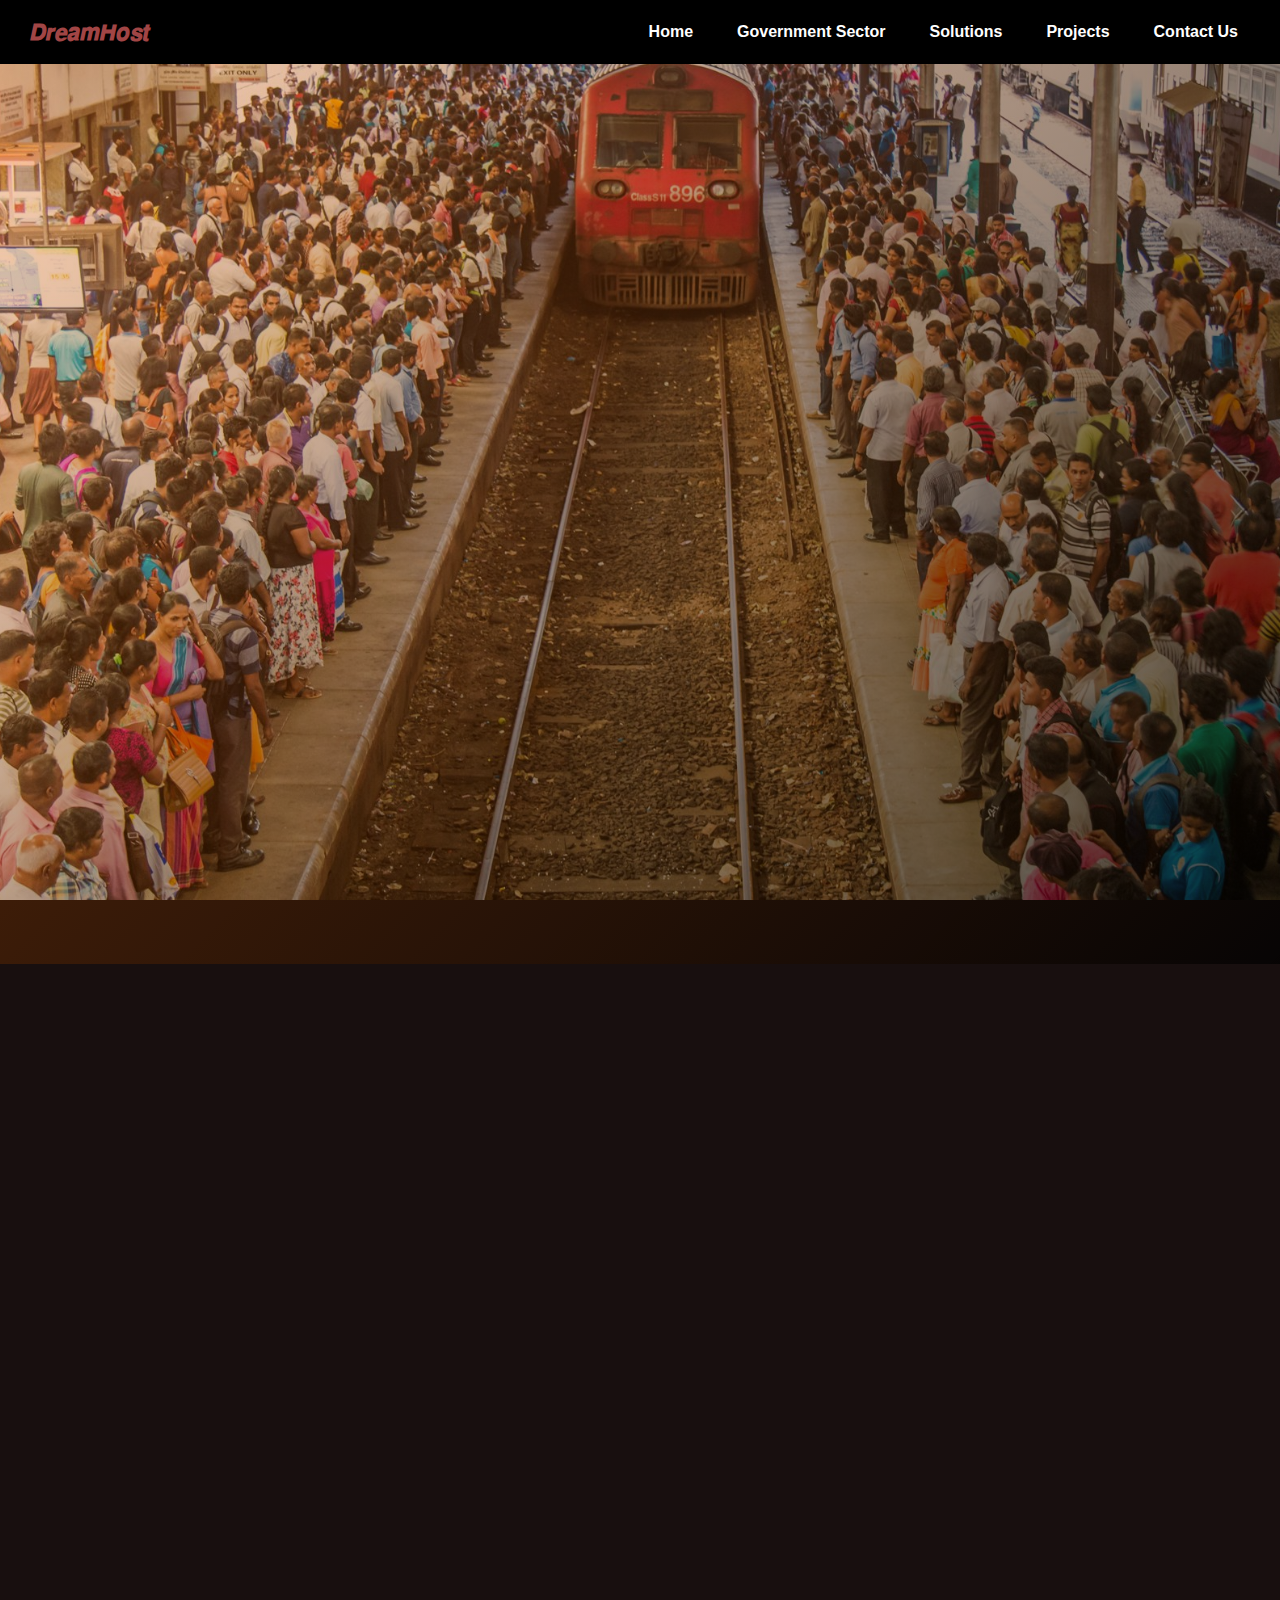
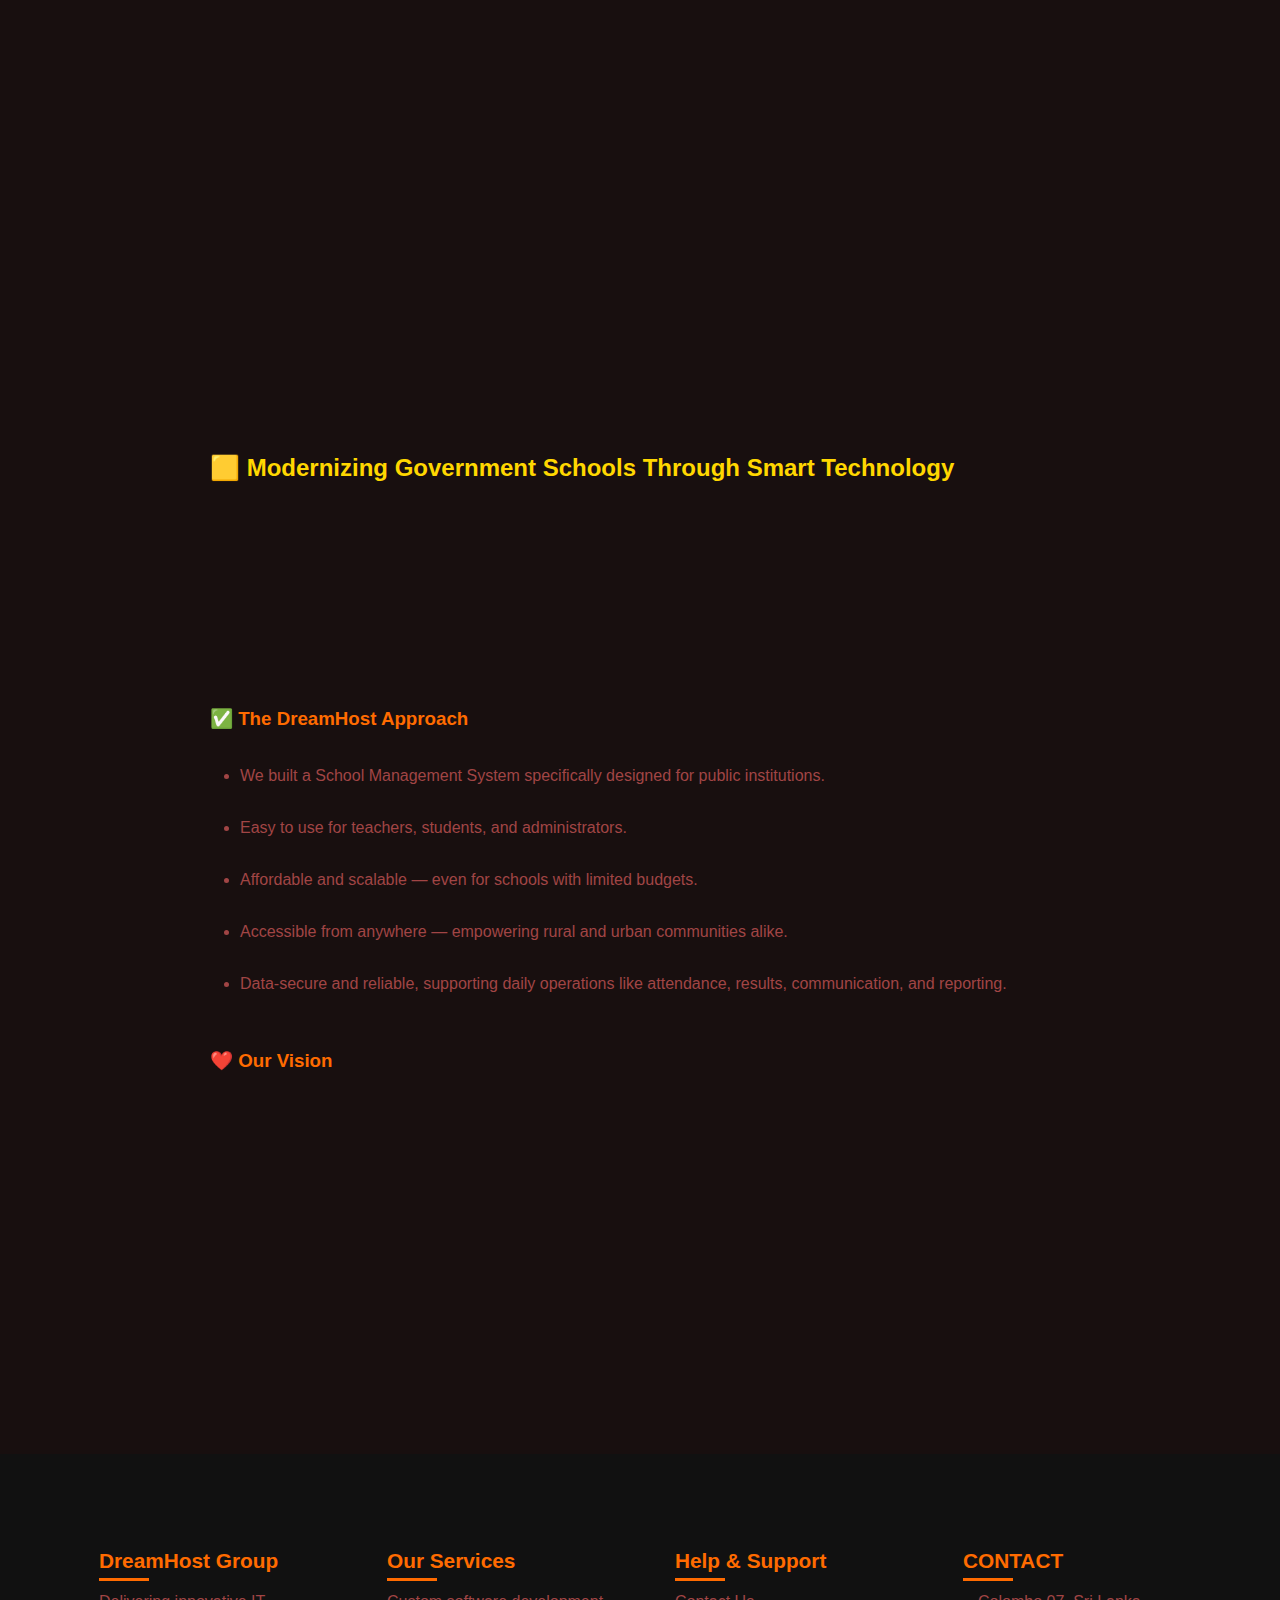
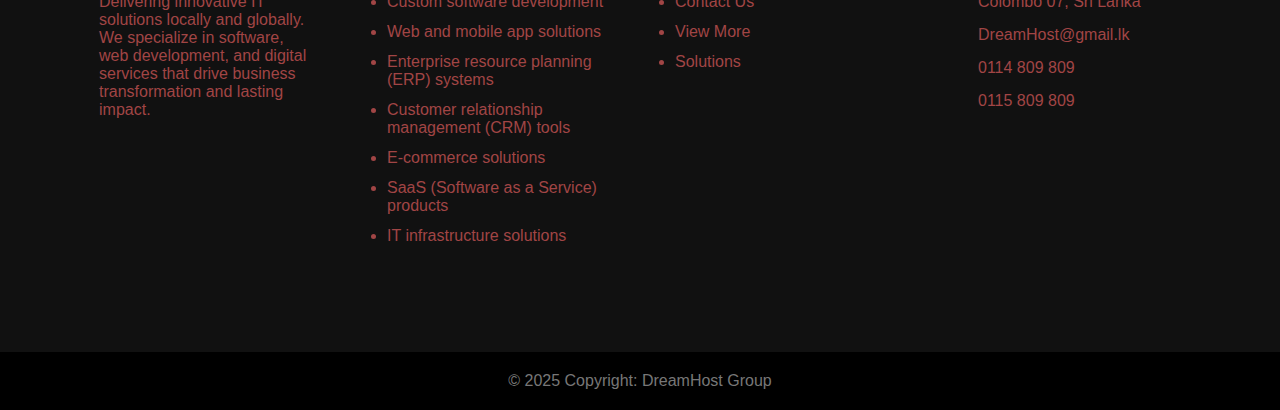
<file: education.html>
<!DOCTYPE html>
<html lang="en">
<head>
  <meta charset="UTF-8">
  <meta name="viewport" content="width=device-width, initial-scale=1.0">
  <title>DreamHost - Government Education</title>
  <link rel="stylesheet" href="Transportation.css">
 
</head>
<body>
  <!-- Header -->
  <header>
    <div class="logo"><span>𝘿</span>𝙧𝙚𝙖𝙢𝙃𝙤𝙨𝙩</div>
    <nav>
      <a href="Index.html">Home</a>

      <!-- Government Sector with Dropdown -->
      <div class="dropdown">
        <a href="#">Government Sector</a>
        <div class="dropdown-content">
          <a href="education.html">Education</a>
          <a href="Healthcare.html">Healthcare</a>
          <a href="Transportation.html">Transportation</a>
        </div>
      </div>

      <a href="solution.html">Solutions</a>
      <a href="project.html">Projects</a>
      <a href="Contact_Us.html">Contact Us</a>
    </nav>
  </header>

  <!-- Hero section with Parallax -->
  <div class="header-image">
    <div class="overlay"></div>
    <div class="header-text">Government Education</div>
  </div>

  <!-- Content section -->
  <div class="section">
    <h1>🌐 Improving Education in Government Schools: The Power of Technology</h1>
    <p>
      Government schools have long been known for providing quality education to children from all backgrounds, making education accessible to many. These institutions are crucial in shaping the future of many young minds, but there is an area where they could improve—the integration of technology in the classroom.
    </p>
    <p>
      Government Schools: The Backbone of Education
    </p>
    <p>
      Government schools have always played an essential role in providing education to children across the country. They offer a strong foundation of basic education to those who need it the most. However, the traditional methods employed in these schools are still largely dependent on textbooks, chalkboards, and pens. While this system serves its purpose, it is limited in the opportunities it can provide in today's fast-paced, tech-driven world.
    </p>

    <h1>🌐 What do you think when it all combine (technology + Education) together</h1>
    <p>
      Technology in the classroom doesn't just mean computers; it's about interactive learning tools such as digital whiteboards, tablets, and e-learning software. These resources engage students in a way that textbooks and blackboards can't, allowing them to interact with content in meaningful ways.
    </p>
    <p>
      By offering access to online learning platforms like Khan Academy, Coursera, or local e-learning initiatives, students can get personalized instruction at their own pace, beyond the confines of a single textbook.
    </p>
    <p>
      Teachers must be equipped with the knowledge and skills to use these technologies. Teacher training programs focusing on integrating digital tools into lesson plans can help educators become facilitators of modern learning, not just passive transmitters of knowledge.
    </p>
    <p>The challenge is not only about providing technology but ensuring that the infrastructure is there to support it. This includes providing reliable internet access, setting up computer labs, and investing in affordable devices for students and teachers alike.</p>

    <section style="padding: 60px 20px; max-width: 900px; margin: auto;">
      <h1 style="margin-bottom: 40px; color: var(--dreamhost-orange);">🟦 DreamHost Empowers Education</h1>
      
      <h2 style="margin-bottom: 35px; color: #ffd700;">🟨 Modernizing Government Schools Through Smart Technology</h2>
      
      <p style="margin-bottom: 35px;">
        "Government schools are full of potential — but often lack access to modern tools."
      </p>
      
      <p style="margin-bottom: 35px;">
        At DreamHost, we don't just recognize the challenge — we respond to it.
      </p>
      
      <p style="margin-bottom: 35px;">
        Our mission is to bridge the digital gap in public education with meaningful, practical solutions.
      </p>
      
      <h3 style="margin-bottom: 30px; color: var(--dreamhost-orange);">✅ The DreamHost Approach</h3>
      
      <ul style="margin-left: 30px; margin-bottom: 50px; line-height: 2;">
        <li style="margin-bottom: 20px;">We built a School Management System specifically designed for public institutions.</li>
        <li style="margin-bottom: 20px;">Easy to use for teachers, students, and administrators.</li>
        <li style="margin-bottom: 20px;">Affordable and scalable — even for schools with limited budgets.</li>
        <li style="margin-bottom: 20px;">Accessible from anywhere — empowering rural and urban communities alike.</li>
        <li style="margin-bottom: 20px;">Data-secure and reliable, supporting daily operations like attendance, results, communication, and reporting.</li>
      </ul>

      <h3 style="margin-bottom: 30px; color: var(--dreamhost-orange);">❤️ Our Vision</h3>
      
      <p style="margin-bottom: 35px;">
        "We don't compete with traditional schools — we uplift them."
      </p>
      
      <p style="margin-bottom: 35px;">
        DreamHost's tools are not just software — they're enablers of progress.
      </p>
      
      <p style="margin-bottom: 35px;">
        We believe education should be inclusive, and technology should support every teacher, every student, everywhere.
      </p>
    </section>
  </div>

  <!-- Footer -->
  <div class="columns">
    <!-- Company -->
    <div class="column">
      <h3>DreamHost Group</h3>
      <p>Delivering innovative IT solutions locally and globally. We specialize in software, web development, and digital services that drive business transformation and lasting impact.</p>
    </div>
    <!-- Products -->
    <div class="column">
      <h3>Our Services</h3>
      <ul>
        <li>Custom software development</li>
        <li>Web and mobile app solutions</li>
        <li>Enterprise resource planning (ERP) systems</li>
        <li>Customer relationship management (CRM) tools</li>
        <li>E-commerce solutions</li>
        <li>SaaS (Software as a Service) products</li>
        <li>IT infrastructure solutions</li>
      </ul>
    </div>
    <!-- Useful Links -->
    <div class="column">
      <h3>Help & Support</h3>
      <ul>
        <li>Contact Us</li>
        <li>View More</li>
        <li>Solutions</li>
      </ul>
    </div>
    <!-- Contact -->
    <div class="column contact-info">
      <h3>CONTACT</h3>
      <div class="info-item">
        <i class="fas fa-home"></i>
        <span>Colombo 07, Sri Lanka</span>
      </div>
      <div class="info-item">
        <i class="fas fa-envelope"></i>
        <span>DreamHost@gmail.lk</span>
      </div>
      <div class="info-item">
        <i class="fas fa-phone"></i>
        <span>0114 809 809</span>
      </div>
      <div class="info-item">
        <i class="fas fa-print"></i>
        <span>0115 809 809</span>
      </div>
    </div>
  </div>
  
  <!-- Copyright -->
  <div class="copyright">
    © 2025 Copyright: DreamHost Group
  </div>

  <script src="Transportation.js"></script>
</body>
</html>
</file>
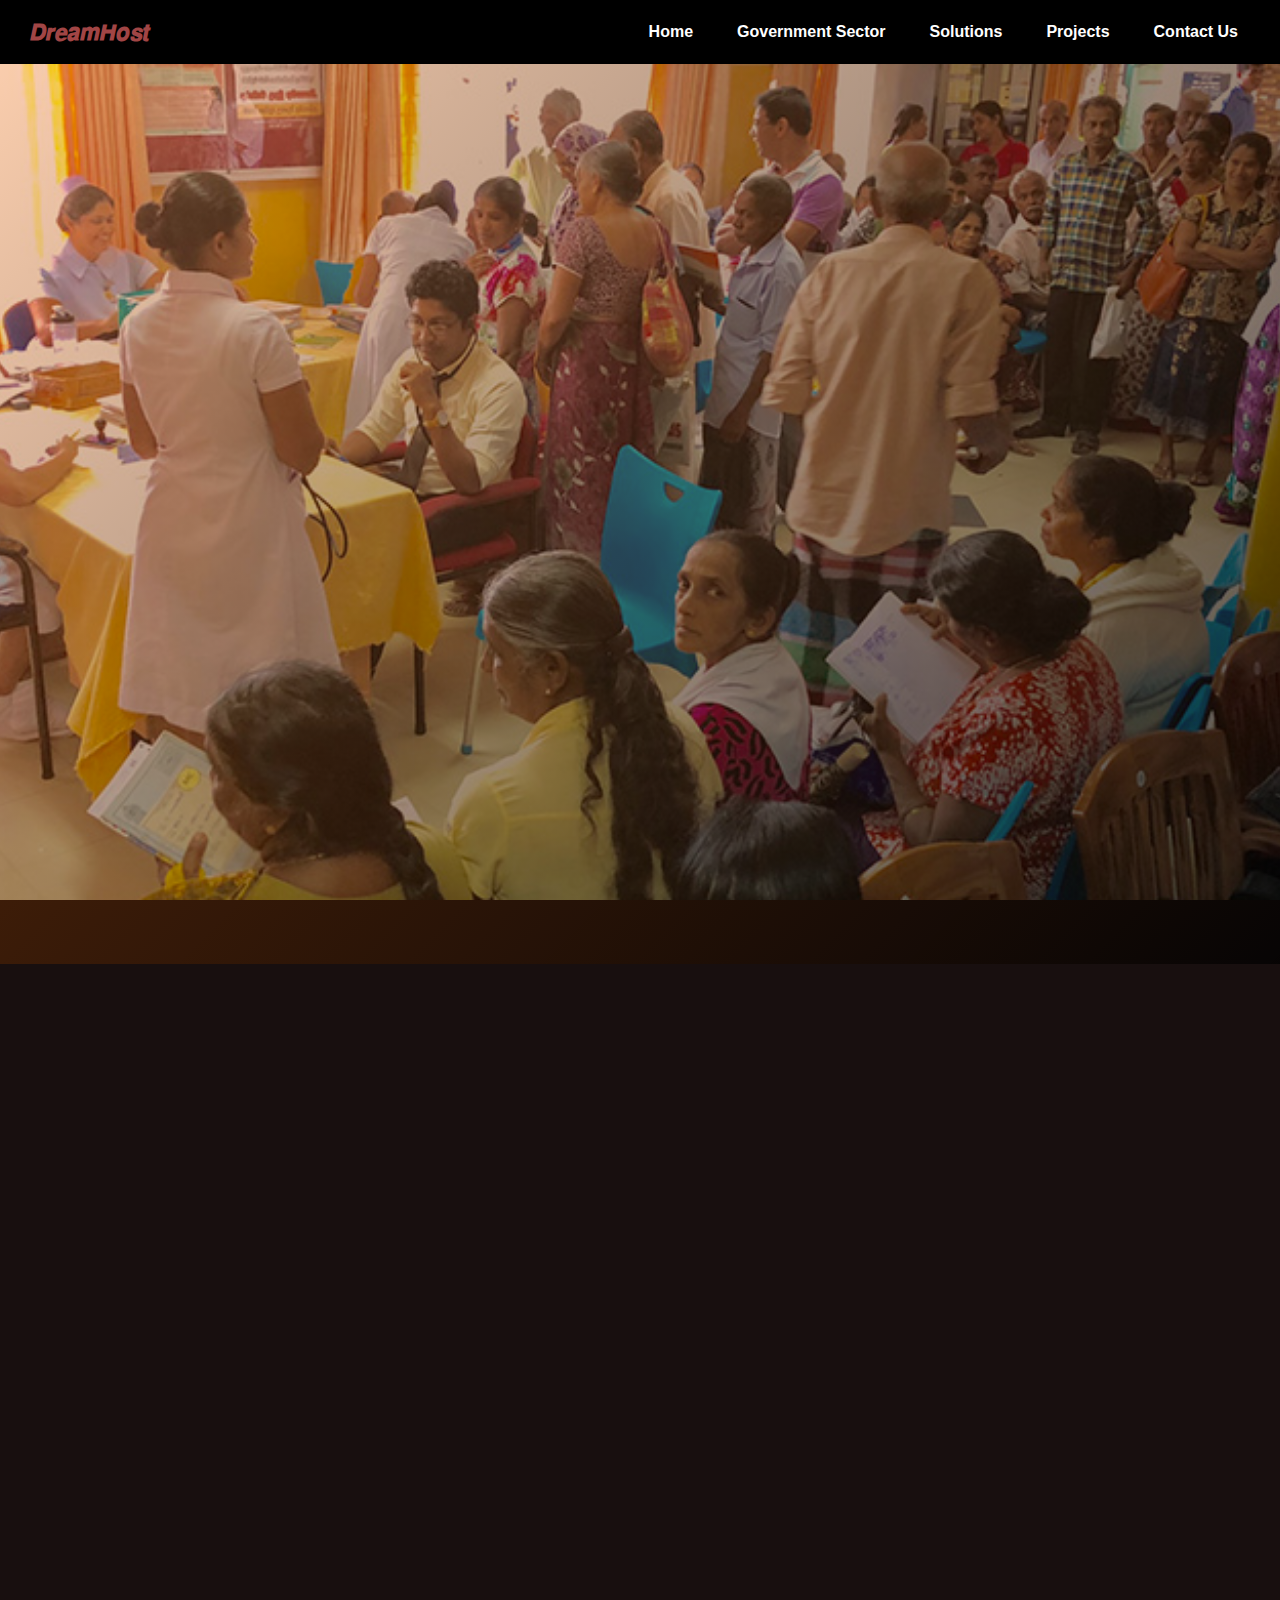
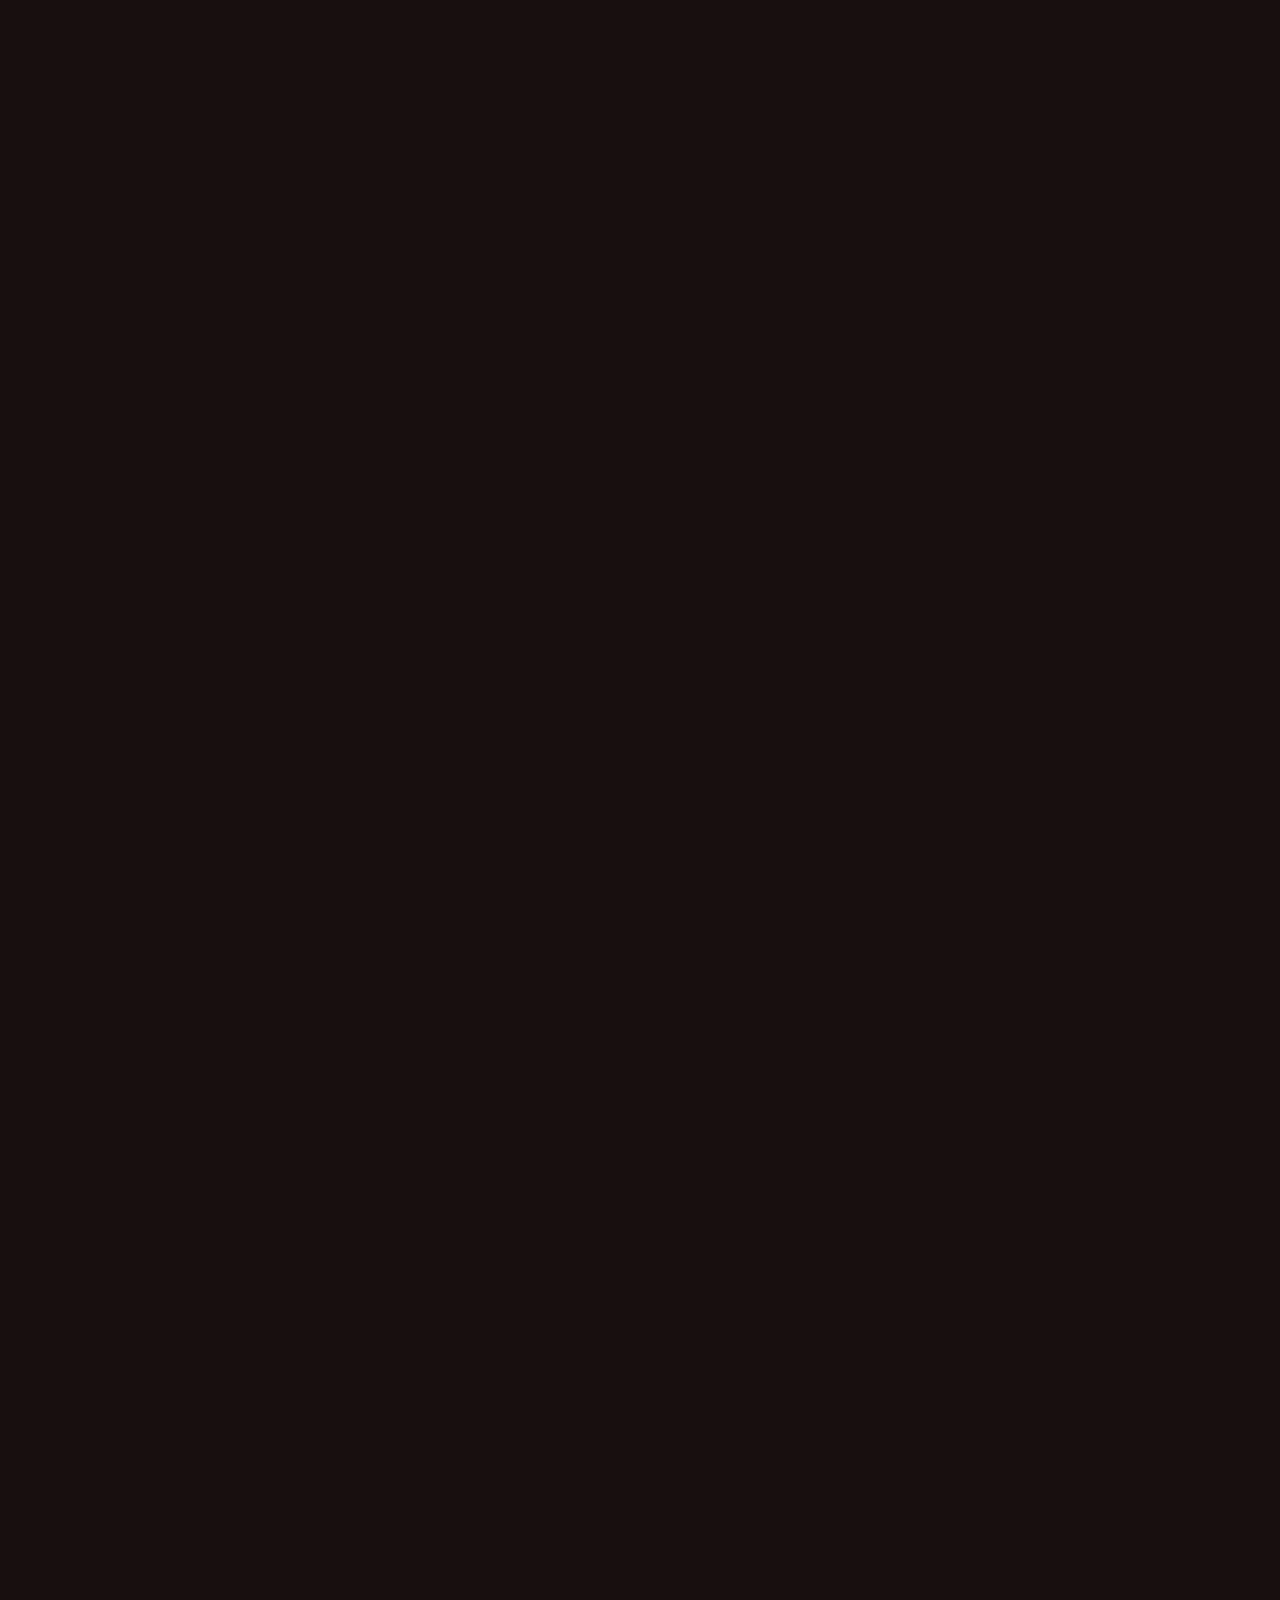
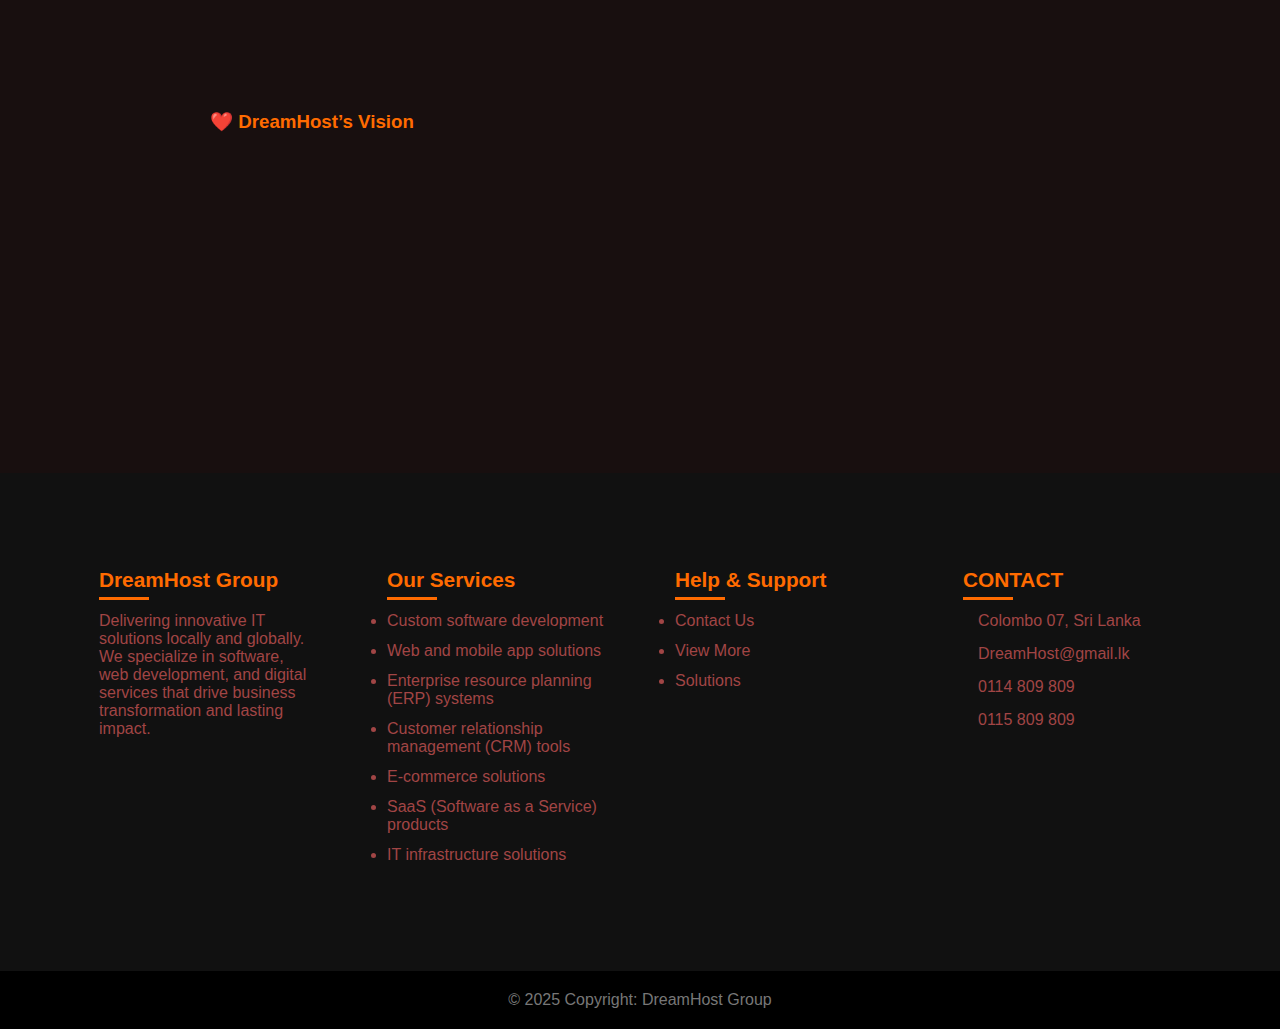
<file: Healthcare.html>
<!DOCTYPE html>
<html lang="en">
<head>
  <meta charset="UTF-8">
  <meta name="viewport" content="width=device-width, initial-scale=1.0">
  <title>DreamHost - Government Education</title>
  <link rel="stylesheet" href="Healthcare.css">
 
</head>
<body>
  <!-- Header -->
  <header>
    <div class="logo"><span>𝘿</span>𝙧𝙚𝙖𝙢𝙃𝙤𝙨𝙩</div>
    <nav>
      <a href="Index.html">Home</a>

      <!-- Government Sector with Dropdown -->
      <div class="dropdown">
        <a href="#">Government Sector</a>
        <div class="dropdown-content">
          <a href="education.html">Education</a>
          <a href="Healthcare.html">Healthcare</a>
          <a href="Transportation.html">Transportation</a>
        </div>
      </div>

      <a href="solution.html">Solutions</a>
      <a href="project.html">Projects</a>
      <a href="Contact_Us.html">Contact Us</a>
    </nav>
  </header>

  <!-- Hero section with Parallax -->
  <div class="header-image">
    <div class="overlay"></div>
    <div class="header-text">Health Sector</div>
  </div>

  <!-- Content section -->
  <div class="section">
    <h1>🩺✨Modernizing Government Healthcare with Smart Technology</h1>
    <p><b>
        Government healthcare systems offer essential services, often free or subsidized, making them a backbone for public well-being. However, their reliance on outdated processes and limited technology creates inefficiencies, long wait times, and lower patient satisfaction.

</b>
    </p>
    <p>
        Technological Implementations in Government Healthcare
    </p><br><br>
    <p><b>
        Electronic Health Records (EHRs)</b>
    </p>
    <br>
    <p>EHRs digitize patient information, enabling seamless data sharing among healthcare providers. This facilitates coordinated care, reduces errors, and enhances patient safety.</p><br><br>

    <p><b>Telemedicine</b></p><br>
    <p>Telehealth services have expanded access to care, especially in remote and underserved areas. They allow for remote consultations, reducing the need for travel and minimizing exposure to infectious diseases.</p><br><br>
    <p>Artificial Intelligence (AI) and Machine Learning</p><br>
    <p>AI algorithms assist in diagnostics, predict disease outbreaks, and optimize treatment plans. For instance, AI is being used to detect early signs of diseases like cancer, improving prognosis and treatment outcomes.</p><br><br>

    <p><b>Wearable Technology</b></p><br>
    <p>Devices like smartwatches monitor vital signs in real-time, aiding in chronic disease management and early detection of health issues.</p><br><br>

    <p><b>Robotics and Automation</b></p><br>
    <p>Robotic systems assist in surgeries, rehabilitation, and hospital logistics, enhancing precision and efficiency.</p><br><br>

    <p><b>Blockchain Technology</b></p><br>
    <p>Blockchain ensures secure and transparent handling of medical records, enhancing data integrity and patient privacy.</p>

    <h1>✅ Benefits of Technological Integration               </h1>
    <p>
        DreamHost Group provides a complete digital transformation strategy to bring government healthcare into the 21st century — making it faster, smarter, and patient-centric.
    </p>
    <p><b>
        	Enhanced Efficiency</b>
    </p><br>
    <p>Automation and digital tools streamline administrative tasks, allowing healthcare professionals to focus more on patient care.</p><br><br>
    <p><b>
        	Improved Patient Outcomes</b>
    </p>
    <p>: Technology enables early diagnosis and personalized treatment plans, leading to better health outcomes.</p><br><br>

    <p><b>	Cost Reduction</b></p><br>
    <p>Digital solutions reduce operational costs by minimizing paperwork, optimizing resource allocation, and decreasing hospital readmissions.</p><br><br>

    <P><b>	Increased Accessibility</b></P>
    <p>Telemedicine and mobile health applications extend healthcare services to remote and underserved populations.</p><br><br>

    <p><b>Data-Driven Decision Making</b></p>
    <p>Real-time data analytics inform public health policies and resource distribution.</p>

    <section style="padding: 60px 20px; max-width: 900px; margin: auto;">

      <h3 style="margin-bottom: 30px; color: var(--dreamhost-orange);">❤️ DreamHost’s Vision</h3>
      
      <p style="margin-bottom: 35px;">
        "To transform government healthcare into a beacon of innovation — where every clinic, every hospital, and every patient experience is empowered by intelligent technology, ensuring that no one is left behind in receiving compassionate, timely, and dignified care. We envision a future where public healthcare is not just accessible, but exceptional — powered by data, guided by empathy, and built for every citizen."
      </p>
      
    </section>
  </div>

  <!-- Footer -->
  <div class="columns">
    <!-- Company -->
    <div class="column">
      <h3>DreamHost Group</h3>
      <p>Delivering innovative IT solutions locally and globally. We specialize in software, web development, and digital services that drive business transformation and lasting impact.</p>
    </div>
    <!-- Products -->
    <div class="column">
      <h3>Our Services</h3>
      <ul>
        <li>Custom software development</li>
        <li>Web and mobile app solutions</li>
        <li>Enterprise resource planning (ERP) systems</li>
        <li>Customer relationship management (CRM) tools</li>
        <li>E-commerce solutions</li>
        <li>SaaS (Software as a Service) products</li>
        <li>IT infrastructure solutions</li>
      </ul>
    </div>
    <!-- Useful Links -->
    <div class="column">
      <h3>Help & Support</h3>
      <ul>
        <li>Contact Us</li>
        <li>View More</li>
        <li>Solutions</li>
      </ul>
    </div>
    <!-- Contact -->
    <div class="column contact-info">
      <h3>CONTACT</h3>
      <div class="info-item">
        <i class="fas fa-home"></i>
        <span>Colombo 07, Sri Lanka</span>
      </div>
      <div class="info-item">
        <i class="fas fa-envelope"></i>
        <span>DreamHost@gmail.lk</span>
      </div>
      <div class="info-item">
        <i class="fas fa-phone"></i>
        <span>0114 809 809</span>
      </div>
      <div class="info-item">
        <i class="fas fa-print"></i>
        <span>0115 809 809</span>
      </div>
    </div>
  </div>
  
  <!-- Copyright -->
  <div class="copyright">
    © 2025 Copyright: DreamHost Group
  </div>

  <script src="Healthcare.js"></script>
</body>
</html>
</file>
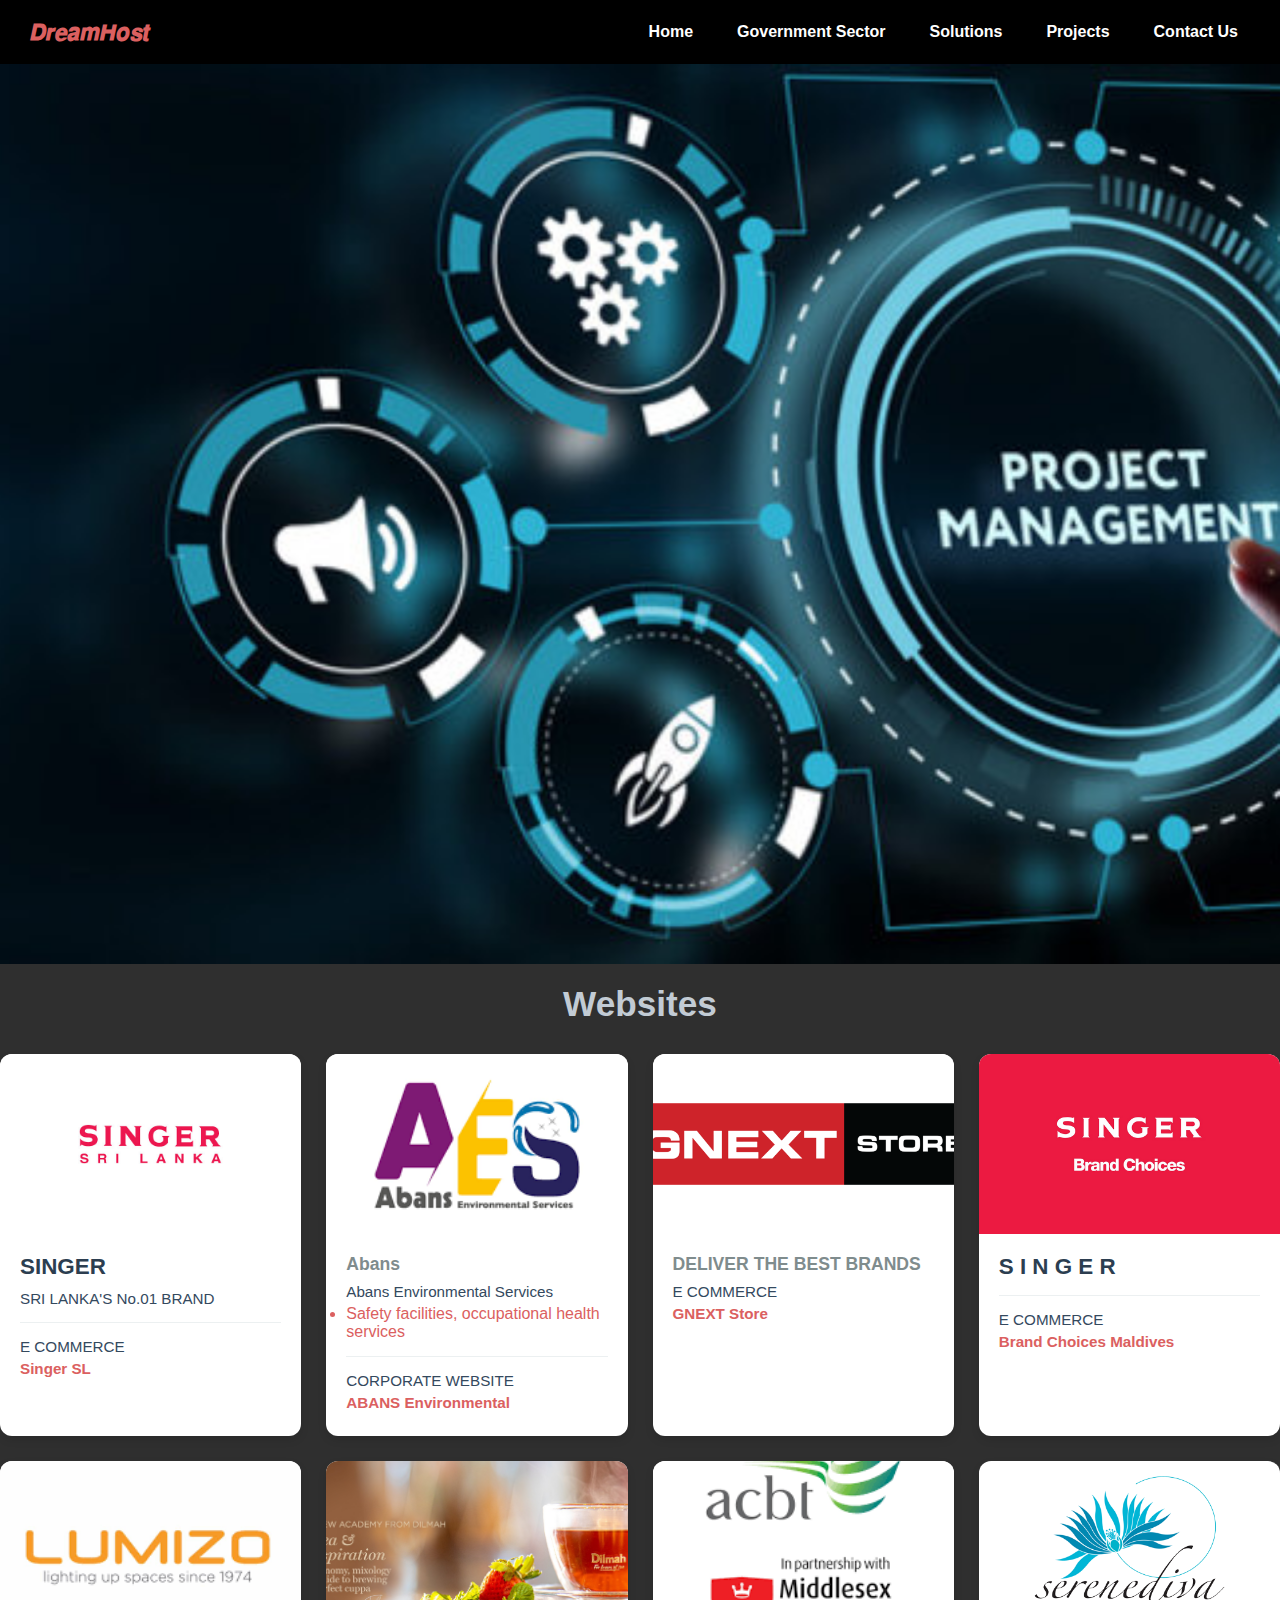
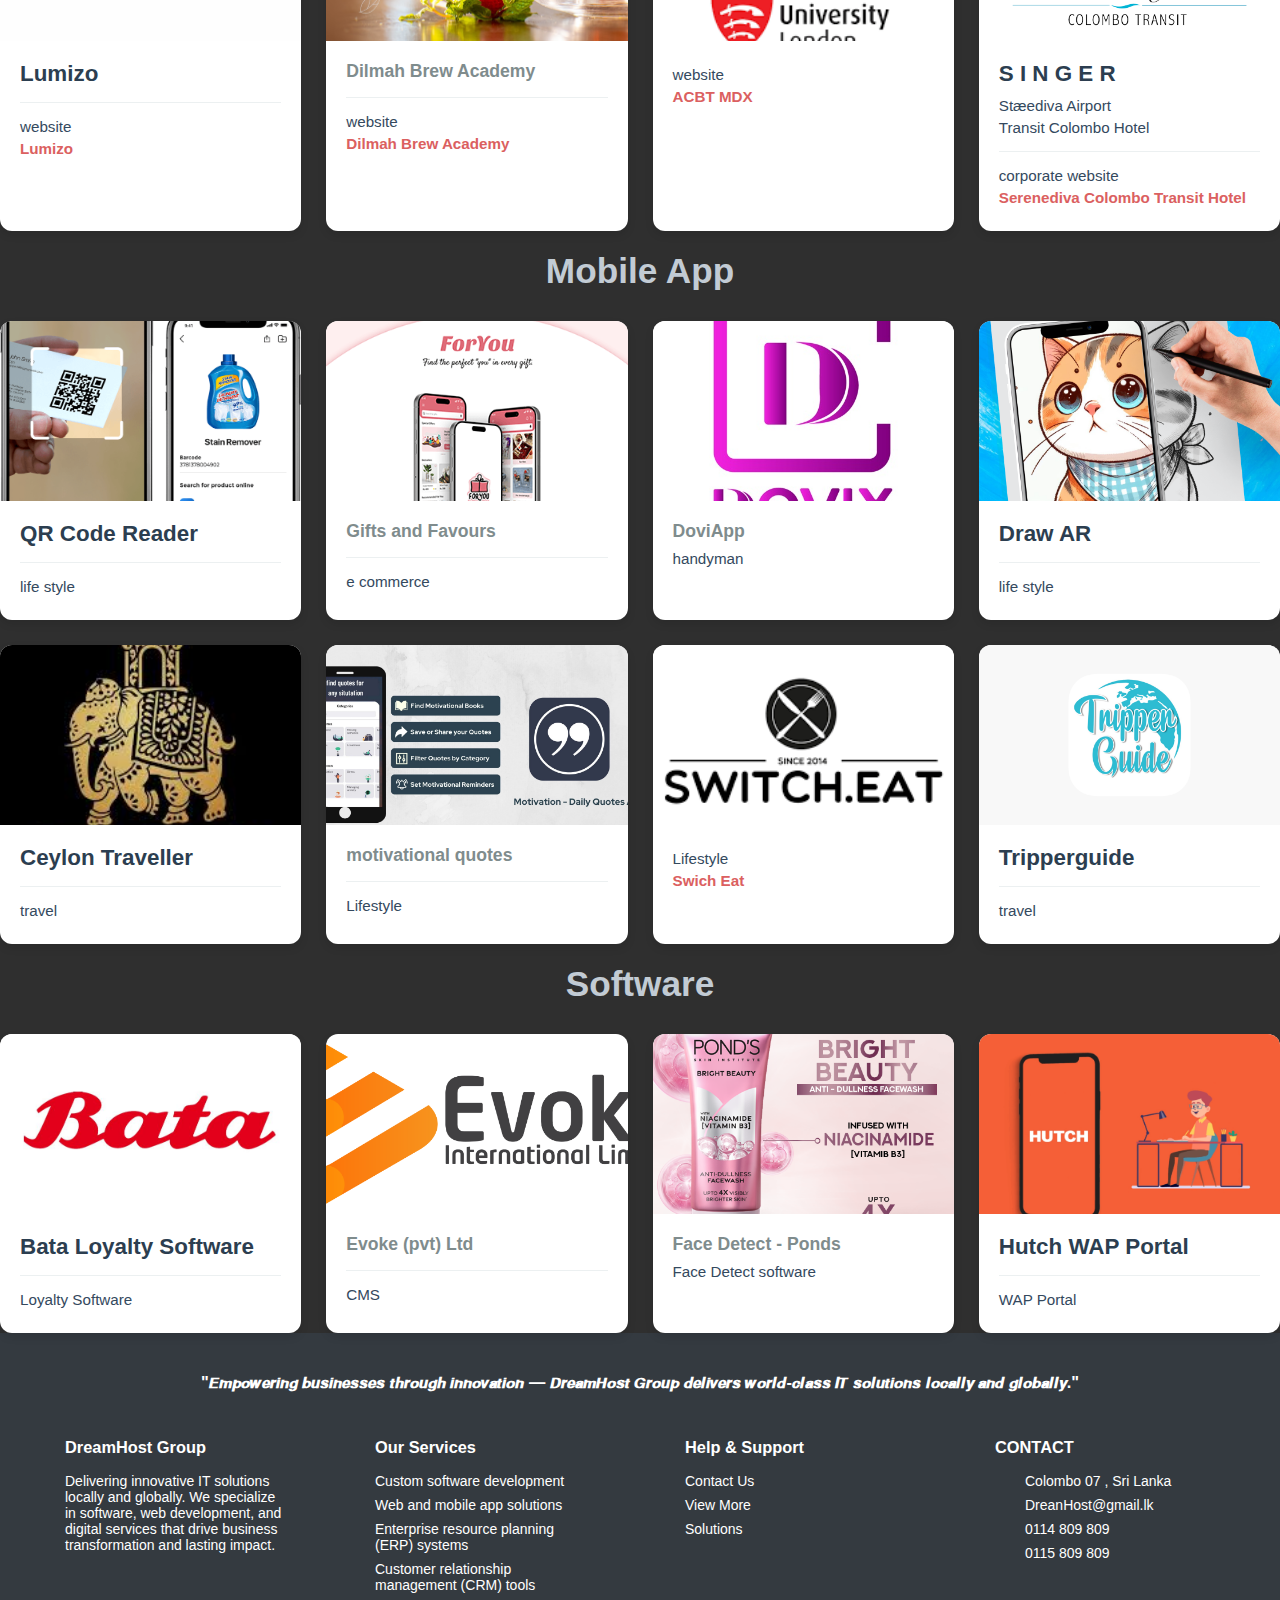
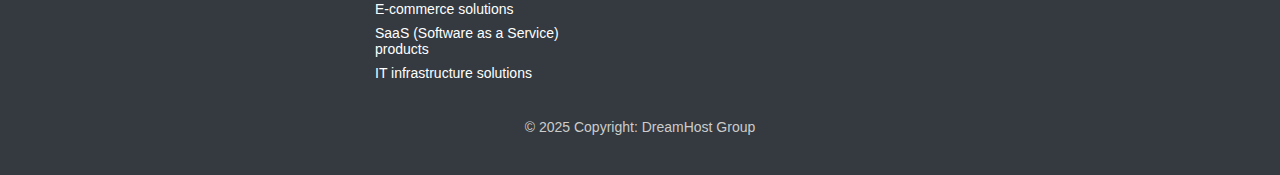
<file: project.html>
<!DOCTYPE html>
<html lang="en">
<head>
<meta charset="UTF-8" />
<meta name="viewport" content="width=device-width, initial-scale=1.0"/>
<title>DreamHost Projects</title>
<link rel="stylesheet" href="project.css">
</head>
<body>

    <header>
        <div class="logo"><span>𝘿</span>𝙧𝙚𝙖𝙢𝙃𝙤𝙨𝙩</div>
        <nav>
          <a href="Index.html">Home</a>
    
          <!-- Government Sector with Dropdown -->
          <div class="dropdown">
            <a href="#">Government Sector</a>
            <div class="dropdown-content">
              <a href="education.html">Education</a>
              <a href="Healthcare.html">Healthcare</a>
              <a href="Transportation.html">Transportation</a>
            </div>
          </div>
    
          <a href="solution.html">Solutions</a>
          <a href="project.html">Projects</a>
          <a href="Contact_Us.html">Contact Us</a>
        </nav>
      </header>

<!-- Hero Section with overlay -->
<section class="hero">
  <div class="overlay">
    <h1>DreamHost Group is the iconic leader in IT project excellence.</h1>
    <div class="schedule">
      <p>With a proven track record of innovation, reliability, and impact, we set the standard for IT solutions. Our leadership is not just recognized — it defines the industry.</p><br>
      <p>As an industry leader, we combine deep expertise with cutting-edge technology to deliver transformational solutions that shape the future of IT</p>
    </div>
  </div>
</section>

<h1>Websites</h1>
    
    <div class="grid-container">
        <!-- SINGER Card -->
        <div class="card singer">
            <div class="card-image">
                <img src="project/Singer-Sri-Lanka.jpg" alt="Singer Sri Lanka">
            </div>
            <div class="card-content">
                <h2>SINGER</h2>
                <p>SRI LANKA'S No.01 BRAND</p>
                
                <div class="divider"></div>
                
                <p>E COMMERCE</p>
                <p class="highlight">Singer SL</p>
            </div>
        </div>
        
        <!-- Abans Card -->
        <div class="card abans">
            <div class="card-image">
                <img src="project/abansenvironment.png" alt="Abans Environmental">
            </div>
            <div class="card-content">
                <h3>Abans</h3>
                <p>Abans Environmental Services</p>
                <ul>
                    <li>Safety facilities, occupational health services</li>
                </ul>
                
                <div class="divider"></div>
                
                <p>CORPORATE WEBSITE</p>
                <p class="highlight">ABANS Environmental</p>
            </div>
        </div>
        
        <!-- GNEXT Store Card -->
        <div class="card gnext">
            <div class="card-image">
                <img src="project/GNEXT Store.png" alt="GNEXT Store">
            </div>
            <div class="card-content">
                <h3>DELIVER THE BEST BRANDS</h3>
                <p>E COMMERCE</p>
                <p class="highlight">GNEXT Store</p>
            </div>
        </div>
        
        <!-- Brand Choices Maldives Card -->
        <div class="card brand-choices">
            <div class="card-image">
                <img src="project/Singer  brand choices.jpg" alt="Brand Choices Maldives">
            </div>
            <div class="card-content">
                <h2>S I N G E R</h2>
                
                <div class="divider"></div>
                
                <p>E COMMERCE</p>
                <p class="highlight">Brand Choices Maldives</p>
            </div>
        </div>

         <!-- Lumizo Card -->
         <div class="card singer">
            <div class="card-image">
                <img src="project/Lumizo.png" alt="Lumizo">
            </div>
            <div class="card-content">
                <h2>Lumizo</h2>
                
                <div class="divider"></div>
                
                <p>website</p>
                <p class="highlight">Lumizo</p>
            </div>
        </div>
        
        <!-- Dilmah Brew Academy -->
        <div class="card abans">
            <div class="card-image">
                <img src="project/Dilmah brew.jpg" alt="Dilmah Brew Academy">
            </div>
            <div class="card-content">
                <h3>Dilmah Brew Academy</h3>
                              
                <div class="divider"></div>
                
                <p>website</p>
                <p class="highlight">Dilmah Brew Academy</p>
            </div>
        </div>
        
        <!-- ACBT MDX -->
        <div class="card gnext">
            <div class="card-image">
                <img src="project/acbt.png" alt="ACBT MDX">
            </div>
            <div class="card-content">
                <p>website</p>
                <p class="highlight">ACBT MDX</p>
            </div>
        </div>
        
        <!-- Serenediva Colombo Transit Hotel -->
        <div class="card brand-choices">
            <div class="card-image">
                <img src="project/serenediva.png" alt="Serenediva Colombo Transit Hotel">
            </div>
            <div class="card-content">
                <h2>S I N G E R</h2>
                <p>Stæediva Airport</p>
                <p>Transit Colombo Hotel</p>
                
                <div class="divider"></div>
                
                <p>corporate website</p>
                <p class="highlight">Serenediva Colombo Transit Hotel</p>
            </div>
        </div>
    </div>
        
        <!-- Second Topic -->

        <h1>Mobile App</h1>

        <div class="grid-container">
            <!-- QR Code Reader -->
            <div class="card singer">
                <div class="card-image">
                    <img src="project/QR Code Reader.png" alt="QR Code Reader">
                </div>
                <div class="card-content">
                    <h2>QR Code Reader</h2>
                    
                    <div class="divider"></div>
                    
                    <p>life style</p>
                </div>
            </div>
            
            <!--Gifts and Favours -->
            <div class="card abans">
                <div class="card-image">
                    <img src="project/Gifts and Favours.png" alt="Gifts and Favours">
                </div>
                <div class="card-content">
                    <h3>Gifts and Favours</h3>
                    
                    <div class="divider"></div>
                    
                    <p>e commerce</p>
                   
                </div>
            </div>
            
            <!-- DoviApp-->
            <div class="card gnext">
                <div class="card-image">
                    <img src="project/DoviApp.jpg" alt="DoviApp">
                </div>
                <div class="card-content">
                    <h3>DoviApp</h3>
                    <p>handyman</p>
                    
                </div>
            </div>
            
            <!-- Draw AR -->
            <div class="card brand-choices">
                <div class="card-image">
                    <img src="project/Draw AR.png" alt="Draw AR">
                </div>
                <div class="card-content">
                    <h2>Draw AR</h2>
                    
                    <div class="divider"></div>
                    
                    <p>life style</p>
                   
                </div>
            </div>
    
             <!--Ceylon Traveller -->
             <div class="card singer">
                <div class="card-image">
                    <img src="project/Ceylon Traveller.jpeg" alt="Ceylon Traveller">
                </div>
                <div class="card-content">
                    <h2>Ceylon Traveller</h2>
                    
                    <div class="divider"></div>
                    
                    <p>travel</p>
                   
                </div>
            </div>
            
            <!-- motivational quotes -->
            <div class="card abans">
                <div class="card-image">
                    <img src="project/motivational quotes.jpg" alt="motivational quotes">
                </div>
                <div class="card-content">
                    <h3>motivational quotes</h3>
                                  
                    <div class="divider"></div>
                    
                    <p>Lifestyle</p>
                    
                </div>
            </div>
            
            <!-- Swich Eat -->
            <div class="card gnext">
                <div class="card-image">
                    <img src="project/Swich Eat.png" alt="Swich Eat">
                </div>
                <div class="card-content">
                    <p>Lifestyle</p>
                    <p class="highlight">Swich Eat</p>
                </div>
            </div>
            
            <!-- Tripperguide -->
            <div class="card brand-choices">
                <div class="card-image">
                    <img src="project/Tripperguide.png" alt="Tripperguide">
                </div>
                <div class="card-content">
                    <h2>Tripperguide</h2>
                    
                    <div class="divider"></div>
                    
                    <p>travel</p>
                   
                </div>
            </div>
        

    </div>

    <!-- thrid line -->

    <h1>Software</h1>

        <div class="grid-container">
            <!-- Bata Loyalty Software -->
            <div class="card singer">
                <div class="card-image">
                    <img src="project/Bata Loyalty Software.jpg" alt="Bata Loyalty Software">
                </div>
                <div class="card-content">
                    <h2>Bata Loyalty Software</h2>
                    
                    <div class="divider"></div>
                    
                    <p>Loyalty Software</p>
                </div>
            </div>
            
            <!--Evoke (pvt) Ltd -->
            <div class="card abans">
                <div class="card-image">
                    <img src="project/Evoke (pvt) Ltd.png" alt="Evoke (pvt) Ltd">
                </div>
                <div class="card-content">
                    <h3>Evoke (pvt) Ltd</h3>
                    
                    <div class="divider"></div>
                    
                    <p>CMS</p>
                   
                </div>
            </div>
            
            <!-- Face Detect - Ponds-->
            <div class="card gnext">
                <div class="card-image">
                    <img src="project/Face Detect - Ponds.png" alt="Face Detect - Ponds">
                </div>
                <div class="card-content">
                    <h3>Face Detect - Ponds</h3>
                    <p>Face Detect software</p>
                    
                </div>
            </div>
            
            <!-- Hutch WAP Portal -->
            <div class="card brand-choices">
                <div class="card-image">
                    <img src="project/Hutch WAP Portal.png" alt="Hutch WAP Portal">
                </div>
                <div class="card-content">
                    <h2>Hutch WAP Portal</h2>
                    
                    <div class="divider"></div>
                    
                    <p>WAP Portal</p>
                   
                </div>
            </div>
        </div>

        <div class="footer">
            <!-- Social networks -->
            <div class="social">
              <h3>"𝙀𝙢𝙥𝙤𝙬𝙚𝙧𝙞𝙣𝙜 𝙗𝙪𝙨𝙞𝙣𝙚𝙨𝙨𝙚𝙨 𝙩𝙝𝙧𝙤𝙪𝙜𝙝 𝙞𝙣𝙣𝙤𝙫𝙖𝙩𝙞𝙤𝙣 — 𝘿𝙧𝙚𝙖𝙢𝙃𝙤𝙨𝙩 𝙂𝙧𝙤𝙪𝙥 𝙙𝙚𝙡𝙞𝙫𝙚𝙧𝙨 𝙬𝙤𝙧𝙡𝙙-𝙘𝙡𝙖𝙨𝙨 𝙄𝙏 𝙨𝙤𝙡𝙪𝙩𝙞𝙤𝙣𝙨 𝙡𝙤𝙘𝙖𝙡𝙡𝙮 𝙖𝙣𝙙 𝙜𝙡𝙤𝙗𝙖𝙡𝙡𝙮."</h3>
            </div><br>
            
            <!-- Footer columns -->
            <div class="columns">
              <!-- Company -->
              <div class="column">
                <h3>DreamHost Group</h3><br>
                <p>Delivering innovative IT solutions locally and globally. We specialize in software, web development, and digital services that drive business transformation and lasting impact.</p>
              </div>
              <!-- Products -->
              <div class="column">
                <h3>Our Services</h3><br>
                <ul>
                  <li>Custom software development</li>
                  <li>Web and mobile app solutions</li>
                  <li>Enterprise resource planning (ERP) systems</li>
                  <li>Customer relationship management (CRM) tools</li>
                  <li>E-commerce solutions</li>
                  <li>SaaS (Software as a Service) products</li>
                  <li>IT infrastructure solutions</li>
                </ul>
              </div>
              <!-- Useful Links -->
              <div class="column">
                <h3>Help & Support</h3><br>
                <ul>
                  <li>Contact Us</li>
                  <li>View More</li>
                  <li>Solutions</li>
                </ul>
              </div>
              <!-- Contact -->
              <div class="column contact-info">
                <h3>CONTACT</h3><br>
                <div class="info-item">
                  <i class="fas fa-home"></i>
                  <span>Colombo 07 , Sri Lanka</span>
                </div>
                <div class="info-item">
                  <i class="fas fa-envelope"></i>
                  <span>DreanHost@gmail.lk</span>
                </div>
                <div class="info-item">
                  <i class="fas fa-phone"></i>
                  <span>0114 809 809</span>
                </div>
                <div class="info-item">
                  <i class="fas fa-print"></i>
                  <span>0115 809 809</span>
                </div>
              </div>
            </div>
            <!-- Copyright -->
            <div class="copyright">
              © 2025 Copyright: DreamHost Group
            </div>
          </div>
          


</body>
</html>
</file>
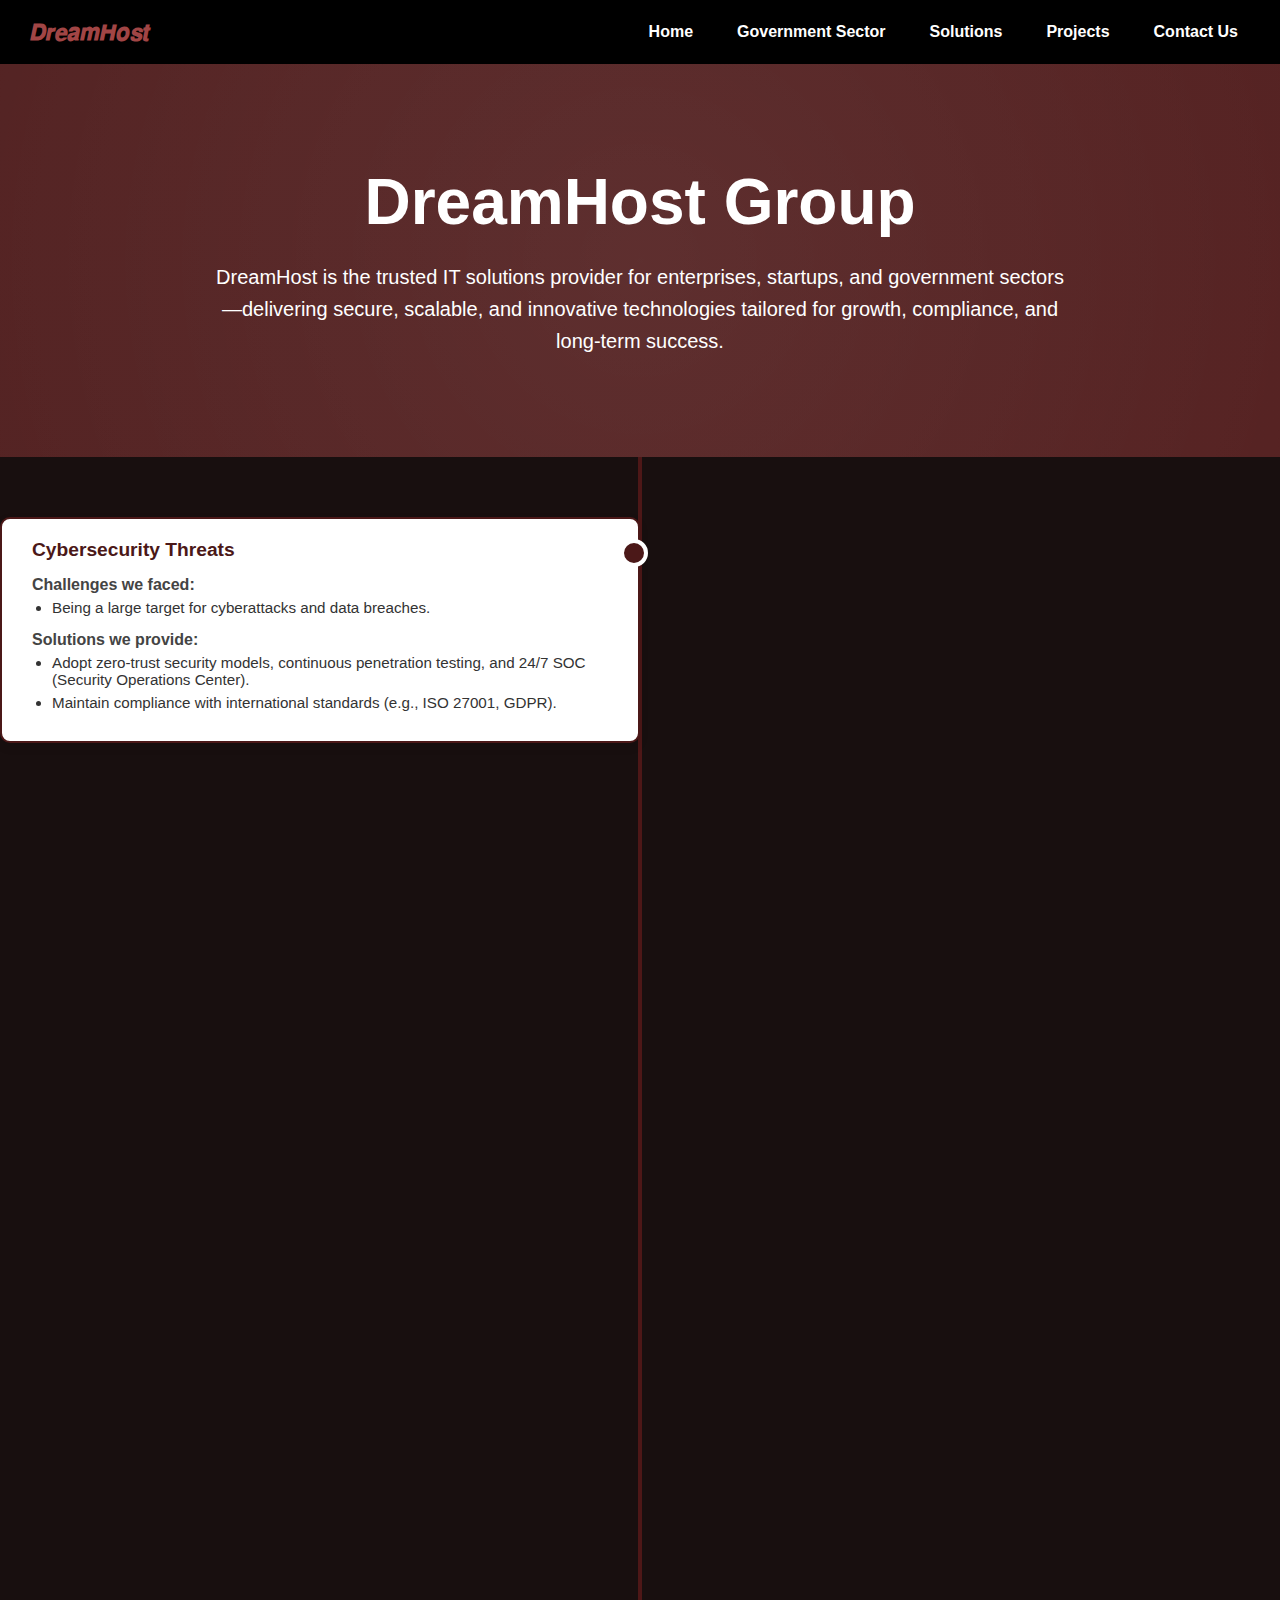
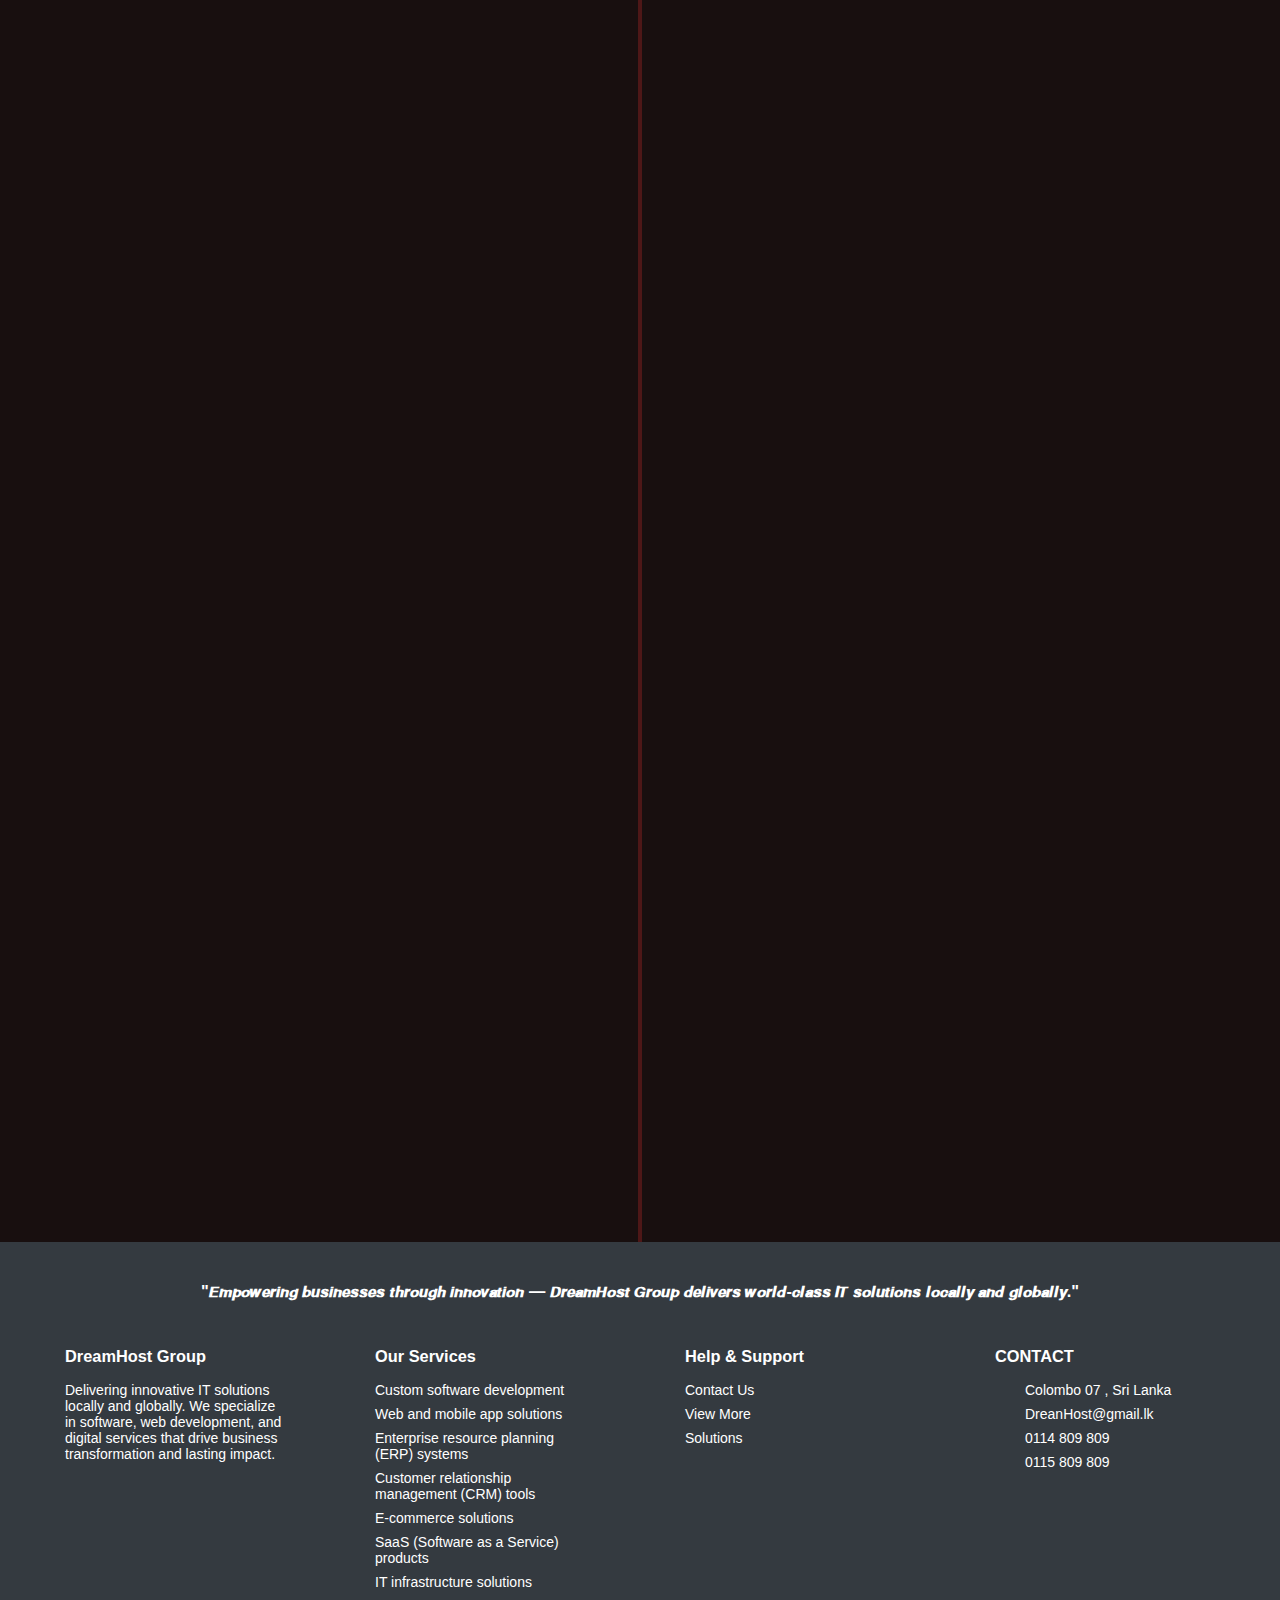
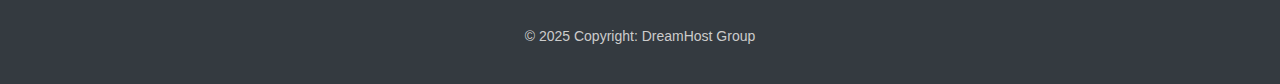
<file: solution.html>
<!DOCTYPE html>
<html lang="en">
<head>
  <meta charset="UTF-8" />
  <meta name="viewport" content="width=device-width, initial-scale=1.0"/>
  <title>DreamHost Group - Iconic IT Leaders</title>
  <link rel="stylesheet" href="solution.css">
</head>
<body>
    <header>
        <div class="logo"><span>𝘿</span>𝙧𝙚𝙖𝙢𝙃𝙤𝙨𝙩</div>
        <nav>
          <a href="Index.html">Home</a>
    
          <!-- Government Sector with Dropdown -->
          <div class="dropdown">
            <a href="#">Government Sector</a>
            <div class="dropdown-content">
              <a href="education.html">Education</a>
              <a href="Healthcare.html">Healthcare</a>
              <a href="Transportation.html">Transportation</a>
            </div>
          </div>
    
          <a href="solution.html">Solutions</a>
          <a href="project.html">Projects</a>
          <a href="Contact_Us.html">Contact Us</a>
        </nav>
      </header>

  <!-- Hero Banner -->
  <div class="hero-banner">
    <h1>DreamHost Group</h1>
    <p class="tagline">DreamHost is the trusted IT solutions provider for enterprises, startups, and government sectors—delivering secure, scalable, and innovative technologies tailored for growth, compliance, and long-term success.</p>
  </div>

  <!-- Ladder Steps -->
  <div class="overlay-container">
    <div class="overlay-step step-left">
      <div class="overlay-title">Cybersecurity Threats</div>
  
      <div class="overlay-subtitle">Challenges we faced:</div>
      <ul class="overlay-list">
        <li>Being a large target for cyberattacks and data breaches.</li>
      </ul>
  
      <div class="overlay-subtitle">Solutions we provide:</div>
      <ul class="overlay-list">
        <li>Adopt zero-trust security models, continuous penetration testing, and 24/7 SOC (Security Operations Center).</li>
        <li>Maintain compliance with international standards (e.g., ISO 27001, GDPR).</li>
      </ul>
    </div>
  </div>

    <div class="overlay-container">
    <div class="overlay-step step-right">
      <div class="overlay-title">Client-Specific Customization</div>
  
      <div class="overlay-subtitle">Challenges we faced:</div>
      <ul class="overlay-list">
        <li>Meeting diverse needs across enterprises, startups, and governments.</li>
      </ul>
  
      <div class="overlay-subtitle">Solutions we provide:</div>
      <ul class="overlay-list">
        <li>Build modular, API-first solutions that can be tailored for any industry..</li>
        <li>Offer consulting-driven delivery models for tailored transformation.</li>
      </ul>
    </div>
  </div>

  <div class="overlay-container">
    <div class="overlay-step step-left">
      <div class="overlay-title"> Innovation at Scale    </div>
  
      <div class="overlay-subtitle">Challenges we faced:</div>
      <ul class="overlay-list">
        <li>Staying ahead in a fast-paced tech landscape.</li>
      </ul>
  
      <div class="overlay-subtitle">Solutions we provide:</div>
      <ul class="overlay-list">
        <li>Dedicate R&D teams and innovation labs to explore emerging tech (AI, blockchain, quantum).</li>
        <li>Use Agile and DevOps to speed up idea-to-deployment cycles.</li>
      </ul>
    </div>
  </div>

  <div class="overlay-container">
    <div class="overlay-step step-right">
      <div class="overlay-title">Sustainability & Energy Efficiency</div>
  
      <div class="overlay-subtitle">Challenges we faced:</div>
      <ul class="overlay-list">
        <li>High energy usage of data centers. </li>
      </ul>
  
      <div class="overlay-subtitle">Solutions we provide:</div>
      <ul class="overlay-list">
        <li>Shift to green data centers powered by renewable energy.</li>
        <li>Optimize resources using AI-driven energy management systems.</li>
      </ul>
    </div>
  </div>

  <div class="overlay-container">
    <div class="overlay-step step-left">
      <div class="overlay-title">Global Compliance and Regulation.    </div>
  
      <div class="overlay-subtitle">Challenges we faced:</div>
      <ul class="overlay-list">
        <li>Navigating different legal and data sovereignty rules.</li>
      </ul>
  
      <div class="overlay-subtitle">Solutions we provide:</div>
      <ul class="overlay-list">
        <li>Establish region-specific compliance teams.</li>
        <li>Use multi-region data hosting to meet local legal standards.</li>
      </ul>
    </div>
  </div>

  <div class="overlay-container">
    <div class="overlay-step step-right">
      <div class="overlay-title">Talent Acquisition & Retention</div>
  
      <div class="overlay-subtitle">Challenges we faced:</div>
      <ul class="overlay-list">
        <li>High demand for top IT talent, leading to hiring competition.</li>
      </ul>
  
      <div class="overlay-subtitle">Solutions we provide:</div>
      <ul class="overlay-list">
        <li>Build a strong employer brand with career development programs, hybrid work models, and a culture of innovation.</li>
        <li>Partner with top universities and launch in-house training academies.</li>
      </ul>
    </div>
  </div>

  <div class="footer">
    <!-- Social networks -->
    <div class="social">
      <h3>"𝙀𝙢𝙥𝙤𝙬𝙚𝙧𝙞𝙣𝙜 𝙗𝙪𝙨𝙞𝙣𝙚𝙨𝙨𝙚𝙨 𝙩𝙝𝙧𝙤𝙪𝙜𝙝 𝙞𝙣𝙣𝙤𝙫𝙖𝙩𝙞𝙤𝙣 — 𝘿𝙧𝙚𝙖𝙢𝙃𝙤𝙨𝙩 𝙂𝙧𝙤𝙪𝙥 𝙙𝙚𝙡𝙞𝙫𝙚𝙧𝙨 𝙬𝙤𝙧𝙡𝙙-𝙘𝙡𝙖𝙨𝙨 𝙄𝙏 𝙨𝙤𝙡𝙪𝙩𝙞𝙤𝙣𝙨 𝙡𝙤𝙘𝙖𝙡𝙡𝙮 𝙖𝙣𝙙 𝙜𝙡𝙤𝙗𝙖𝙡𝙡𝙮."</h3>
    </div><br>
    
    <!-- Footer columns -->
    <div class="columns">
      <!-- Company -->
      <div class="column">
        <h3>DreamHost Group</h3><br>
        <p>Delivering innovative IT solutions locally and globally. We specialize in software, web development, and digital services that drive business transformation and lasting impact.</p>
      </div>
      <!-- Products -->
      <div class="column">
        <h3>Our Services</h3><br>
        <ul>
          <li>Custom software development</li>
          <li>Web and mobile app solutions</li>
          <li>Enterprise resource planning (ERP) systems</li>
          <li>Customer relationship management (CRM) tools</li>
          <li>E-commerce solutions</li>
          <li>SaaS (Software as a Service) products</li>
          <li>IT infrastructure solutions</li>
        </ul>
      </div>
      <!-- Useful Links -->
      <div class="column">
        <h3>Help & Support</h3><br>
        <ul>
          <li>Contact Us</li>
          <li>View More</li>
          <li>Solutions</li>
        </ul>
      </div>
      <!-- Contact -->
      <div class="column contact-info">
        <h3>CONTACT</h3><br>
        <div class="info-item">
          <i class="fas fa-home"></i>
          <span>Colombo 07 , Sri Lanka</span>
        </div>
        <div class="info-item">
          <i class="fas fa-envelope"></i>
          <span>DreanHost@gmail.lk</span>
        </div>
        <div class="info-item">
          <i class="fas fa-phone"></i>
          <span>0114 809 809</span>
        </div>
        <div class="info-item">
          <i class="fas fa-print"></i>
          <span>0115 809 809</span>
        </div>
      </div>
    </div>
    <!-- Copyright -->
    <div class="copyright">
      © 2025 Copyright: DreamHost Group
    </div>
  </div>

  
  <script src="solution.js"></script>

</body>
</html>
</file>
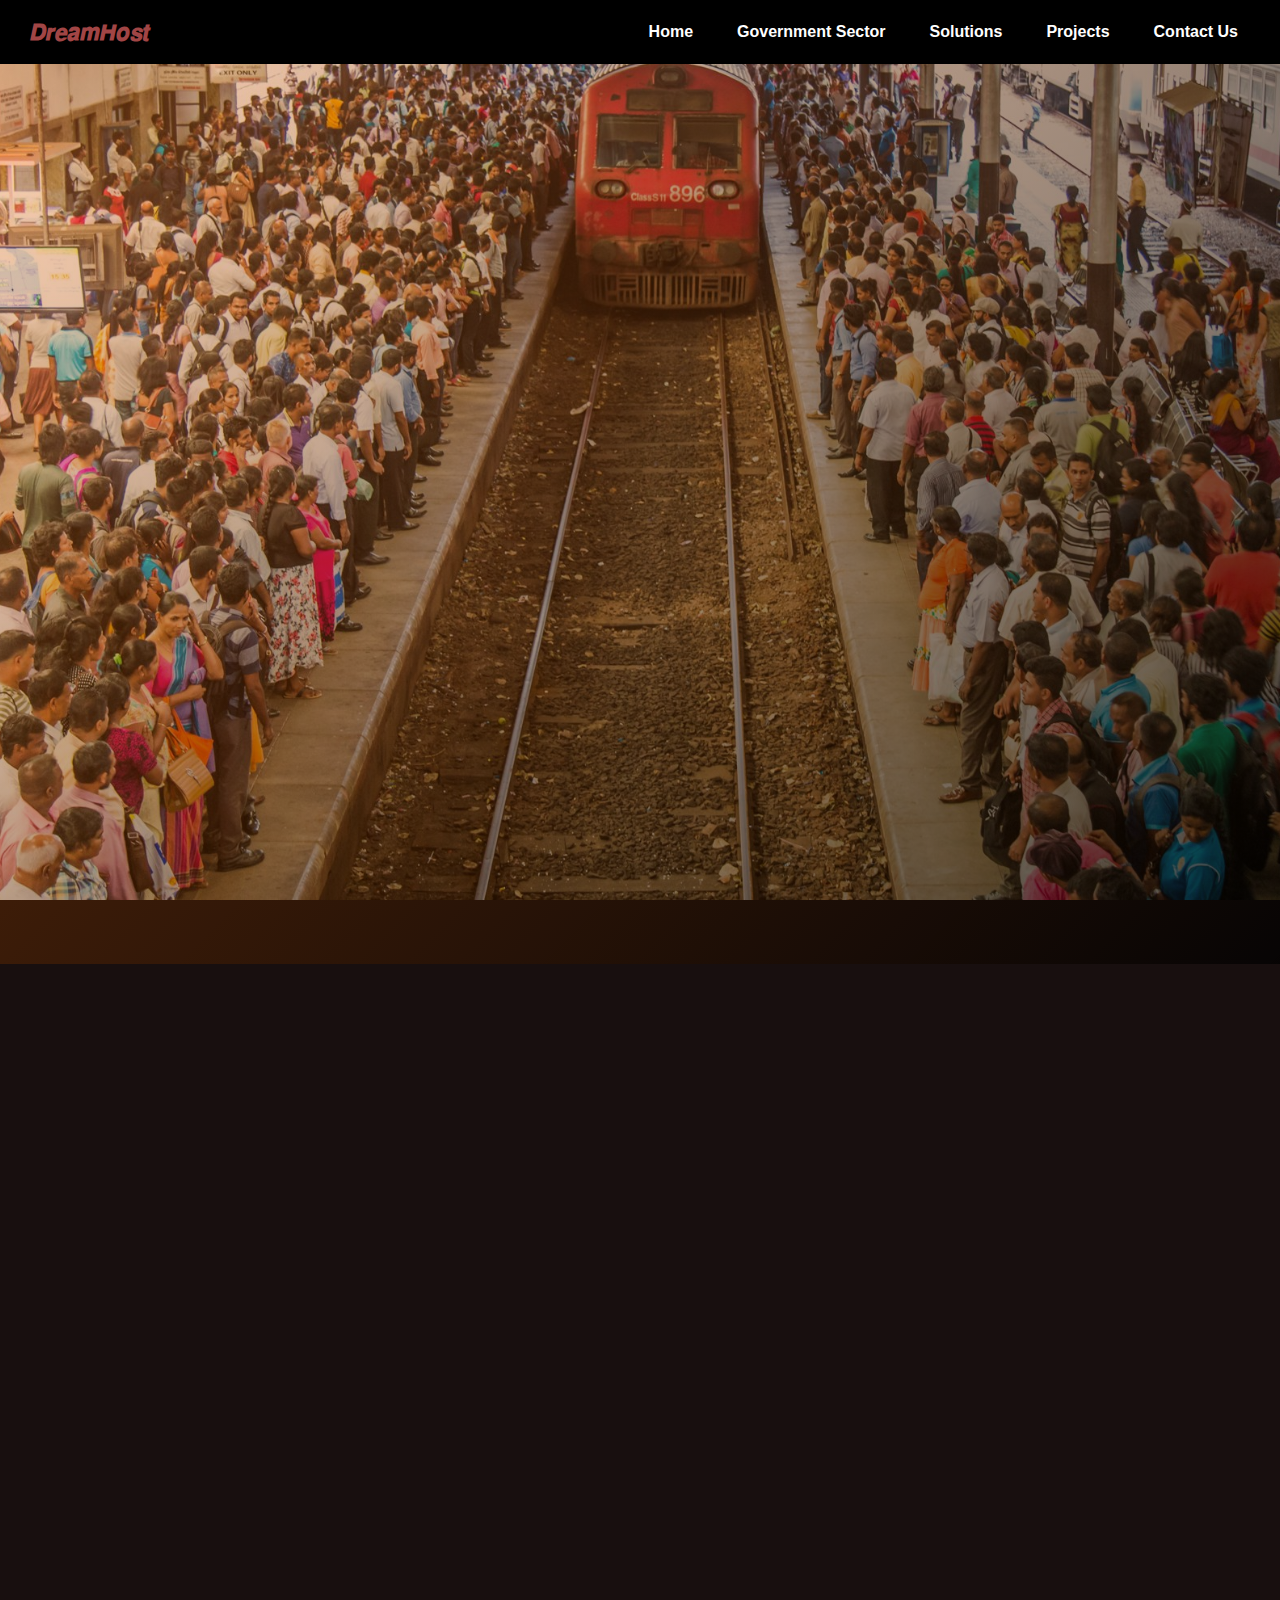
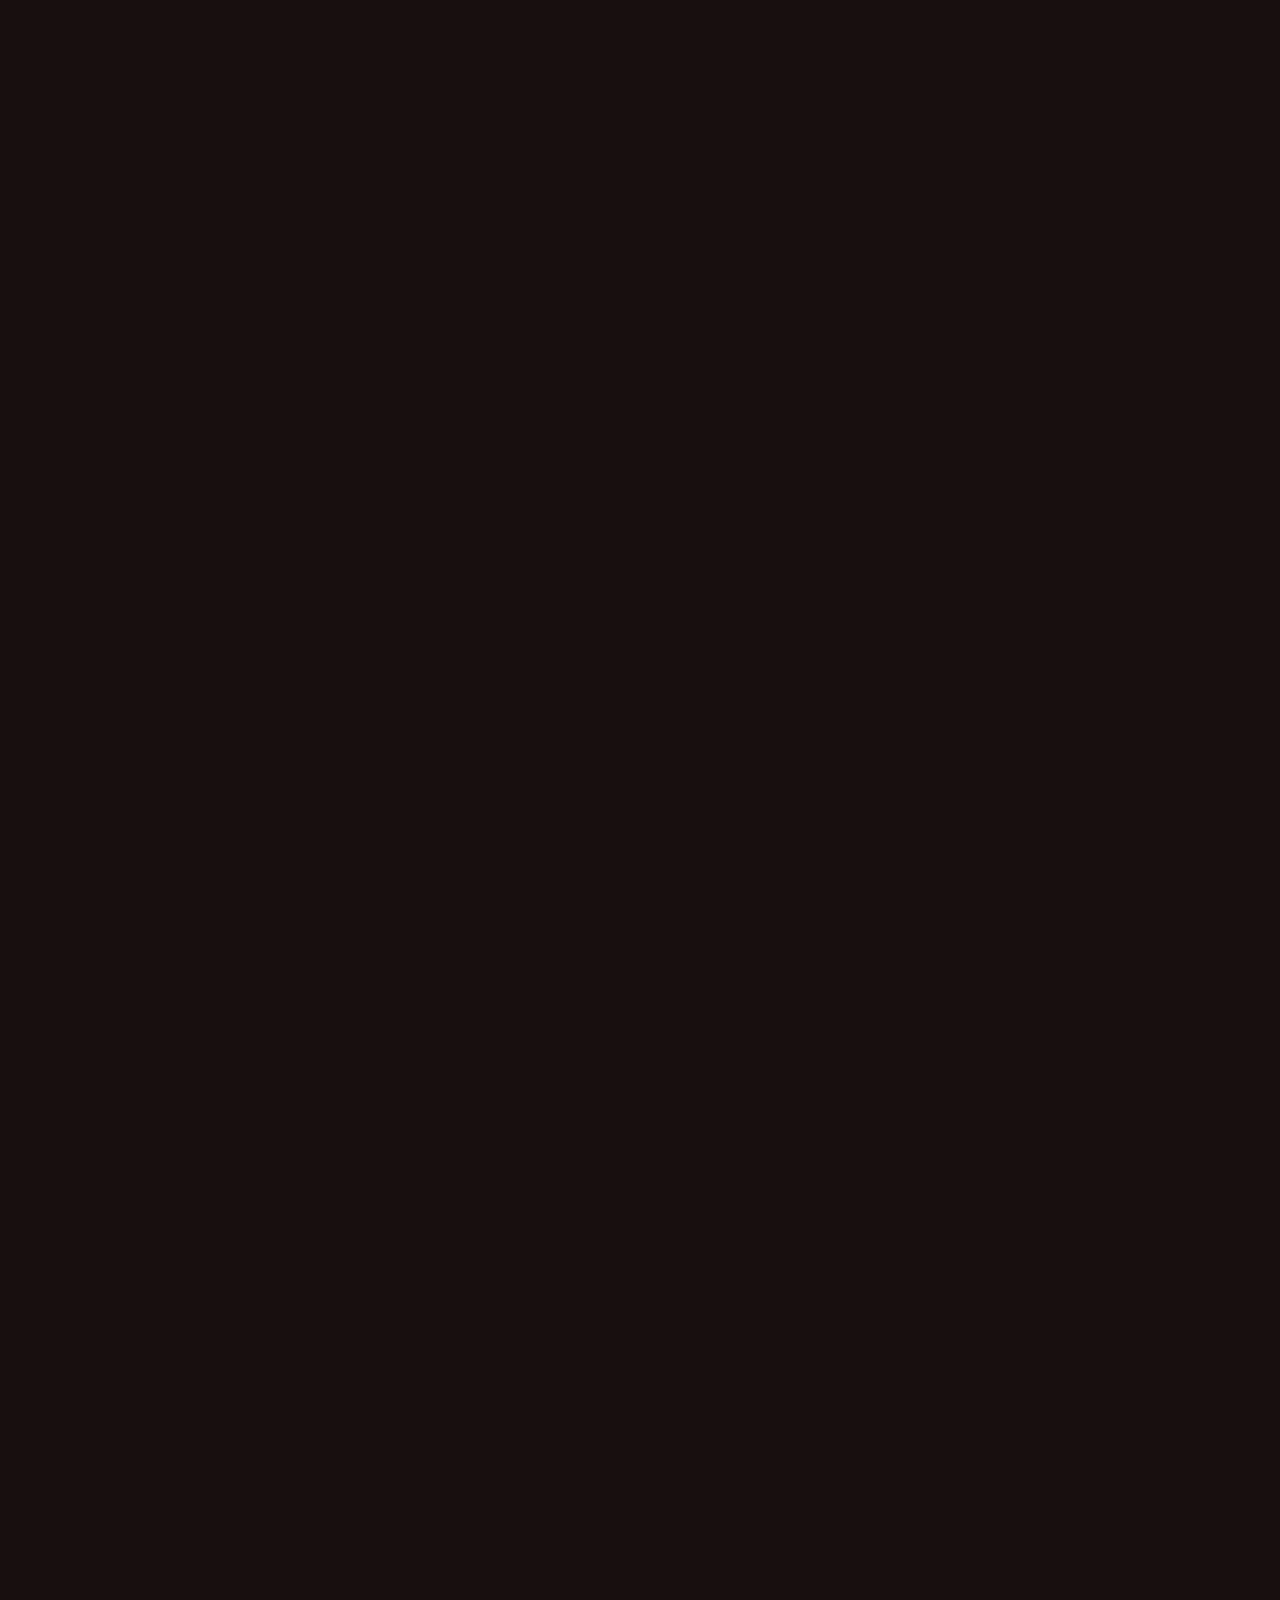
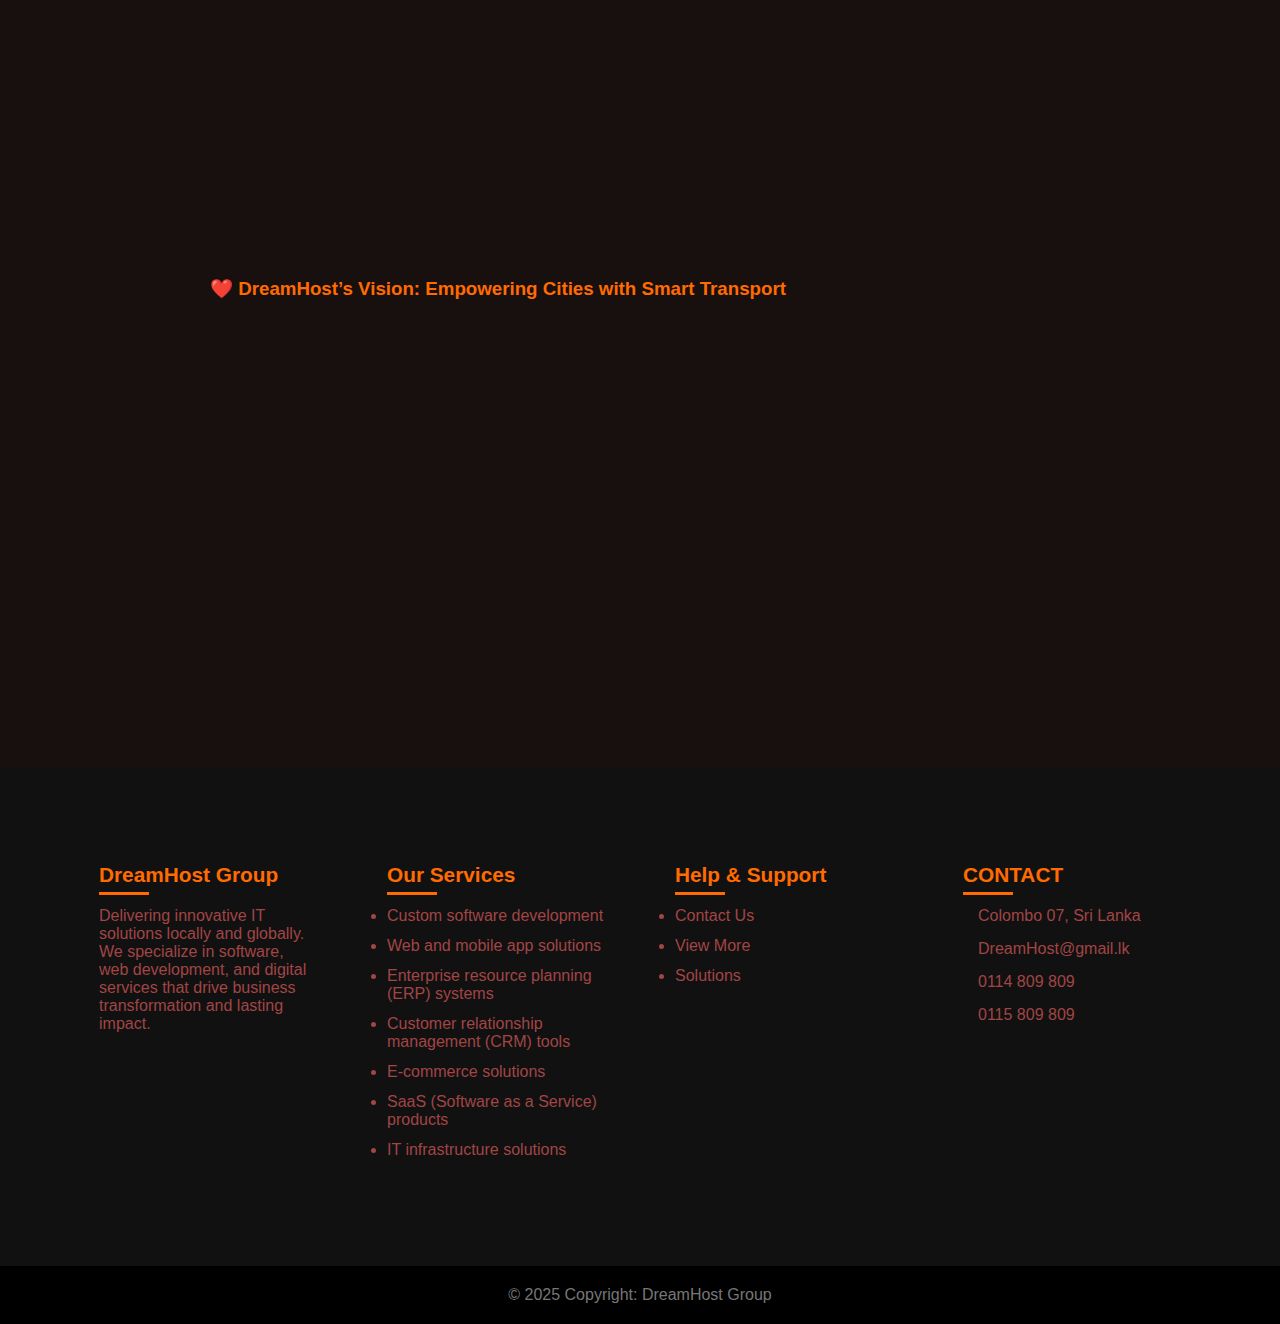
<file: Transportation.html>
<!DOCTYPE html>
<html lang="en">
<head>
  <meta charset="UTF-8">
  <meta name="viewport" content="width=device-width, initial-scale=1.0">
  <title>DreamHost - Government Education</title>
  <link rel="stylesheet" href="Transportation.css">
 
</head>
<body>
  <!-- Header -->
  <header>
    <div class="logo"><span>𝘿</span>𝙧𝙚𝙖𝙢𝙃𝙤𝙨𝙩</div>
    <nav>
      <a href="Index.html">Home</a>

      <!-- Government Sector with Dropdown -->
      <div class="dropdown">
        <a href="#">Government Sector</a>
        <div class="dropdown-content">
          <a href="education.html">Education</a>
          <a href="Healthcare.html">Healthcare</a>
          <a href="Transportation.html">Transportation</a>
        </div>
      </div>

      <a href="solution.html">Solutions</a>
      <a href="project.html">Projects</a>
      <a href="Contact_Us.html">Contact Us</a>
    </nav>
  </header>

  <!-- Hero section with Parallax -->
  <div class="header-image">
    <div class="overlay"></div>
    <div class="header-text">Transportation</div>
  </div>

  <!-- Content section -->
  <div class="section">
    <h1>🚧 The Challenges Facing Public Transport Today</h1>
    <p><b>
        Inconsistent Real-Time Information</b>
    </p>
    <p>
        Issue: Most public transport systems fail to offer accurate, real-time tracking of buses, trains, and other vehicles. Passengers are left guessing about arrival times, leading to frustration and inefficiency.
        <br>
        Impact: Wasted time for passengers, missed connections, and increased vehicle congestion.
    </p><br><br>
    <p><b>
        Inefficient Ticketing Systems</b>
    </p>
    <p>Issue: Traditional paper ticketing and manual fare collection are cumbersome, slow, and prone to human error. This results in long queues, missed sales opportunities, and the potential for fraud.
    </p>
    <br>
    <p>Impact: Reduced efficiency, customer dissatisfaction, and revenue loss.</p><br><br>

    <p><b>Inadequate Passenger Engagement</b></p>
    <p>Issue: Many systems fail to provide proactive communication with passengers, leaving commuters uninformed about delays, emergencies, or changes in schedules</p>
    <p>Impact: Passenger anxiety, missed rides, and overall dissatisfaction with the public transit experience.</p>

    <h1>✅ DreamHost’s Solution: Smart Public Transport System</h1>
    <p>
        DreamHost Group, a leader in the IT industry, offers a comprehensive solution designed to address all these challenges head-on, transforming public transportation into an efficient, sustainable, and user-friendly system
    </p>
    <p><b>
        Real-Time GPS Tracking and Analytics</b>
    </p><br>
    <p>What We Do: Our Smart Fleet Management System enables live GPS tracking of vehicles, with real-time updates visible to both passengers and control centers.</p>
    <p>Benefits: Passengers can see exactly where their bus or train is, eliminating uncertainty and improving overall satisfaction. Transit authorities can track fleet performance and make proactive decisions.</p>
    <p>Impact: Reduced waiting times, improved punctuality, and enhanced commuter experience.</p><br><br>
    <p><b>
        Digital and Contactless Ticketing</b>
    </p>
    <p>What We Do: DreamHost develops advanced, QR code-based ticketing and mobile-based passes that allow passengers to purchase and store tickets digitally.</p>
    <p>Benefits: This allows for faster boarding, reduces paper waste, and minimizes human error. Additionally, integrated payment systems allow for smoother fare collection and even automated fare adjustments.</p>
    <p>Impact: Streamlined boarding process, increased revenue collection, and enhanced customer convenience.</p><br><br>

    <p><b>Unified Transit Dashboard</b></p><br>
    <p>What We Do: We provide a centralized transit management platform that consolidates all vehicle schedules, routes, fleet maintenance, and passenger information into a single interface.</p>
    <p>Benefits: Public transport operators can easily track operations, perform data-driven analyses, and receive real-time alerts for maintenance issues or delays.</p>
    <p>Impact: More informed decision-making, quicker responses to delays or breakdowns, and overall improved efficiency of the system.</p><br><br>

    <P><b>Mobile Apps for Passenger Engagement</b></P>
    <p>What We Do: DreamHost develops mobile applications that provide real-time updates, alerts, and push notifications directly to passengers. This app also allows for route planning, payment, and contactless ticket scanning.</p>
    <p>Benefits: Passengers receive accurate ETAs, immediate notifications for delays, changes in schedules, or emergency alerts.</p>
    <p>Impact: Enhanced communication, reduced anxiety among commuters, and an overall more informed and engaged passenger base.</p><br><br>

    <p><b>AI-Powered Insights for Route Optimization</b></p>
    <p>What We Do: DreamHost uses AI-powered tools to analyze patterns in vehicle usage, traffic conditions, and passenger behavior. This allows for dynamic route adjustments and predictive maintenance.</p>
    <p>Benefits: Reduced fuel consumption, optimized route planning to avoid traffic congestion, and increased vehicle lifespan.</p>
    <p>Impact: A more eco-friendly and cost-effective transport system with reduced environmental footprint.</p>

    <section style="padding: 60px 20px; max-width: 900px; margin: auto;">

      <h3 style="margin-bottom: 30px; color: var(--dreamhost-orange);">❤️ DreamHost’s Vision: Empowering Cities with Smart Transport</h3>
      
      <p style="margin-bottom: 35px;">
        At DreamHost, we believe that technology is not just an upgrade—it’s a revolution for the public transport sector. Our aim is to empower urban communities by providing them with smart, reliable, and accessible transport systems that improve quality of life for everyone, from rural commuters to city dwellers.
      </p>
      
      <p style="margin-bottom: 35px;">
        “We are not just improving transport — we’re improving lives.”
      </p>
      
      <p style="margin-bottom: 35px;">
        With DreamHost's technology, public transport systems can become more efficient, sustainable, and responsive to the needs of the people they serve, driving urban mobility into the future.
      </p>
    </section>
  </div>

  <!-- Footer -->
  <div class="columns">
    <!-- Company -->
    <div class="column">
      <h3>DreamHost Group</h3>
      <p>Delivering innovative IT solutions locally and globally. We specialize in software, web development, and digital services that drive business transformation and lasting impact.</p>
    </div>
    <!-- Products -->
    <div class="column">
      <h3>Our Services</h3>
      <ul>
        <li>Custom software development</li>
        <li>Web and mobile app solutions</li>
        <li>Enterprise resource planning (ERP) systems</li>
        <li>Customer relationship management (CRM) tools</li>
        <li>E-commerce solutions</li>
        <li>SaaS (Software as a Service) products</li>
        <li>IT infrastructure solutions</li>
      </ul>
    </div>
    <!-- Useful Links -->
    <div class="column">
      <h3>Help & Support</h3>
      <ul>
        <li>Contact Us</li>
        <li>View More</li>
        <li>Solutions</li>
      </ul>
    </div>
    <!-- Contact -->
    <div class="column contact-info">
      <h3>CONTACT</h3>
      <div class="info-item">
        <i class="fas fa-home"></i>
        <span>Colombo 07, Sri Lanka</span>
      </div>
      <div class="info-item">
        <i class="fas fa-envelope"></i>
        <span>DreamHost@gmail.lk</span>
      </div>
      <div class="info-item">
        <i class="fas fa-phone"></i>
        <span>0114 809 809</span>
      </div>
      <div class="info-item">
        <i class="fas fa-print"></i>
        <span>0115 809 809</span>
      </div>
    </div>
  </div>
  
  <!-- Copyright -->
  <div class="copyright">
    © 2025 Copyright: DreamHost Group
  </div>

  <script src="Transportation.js"></script>
</body>
</html>
</file>
<file: Transportation.css>
/* ===== Enhanced CSS with Animations ===== */
:root {
    --dreamhost-orange: #ff6b00;
    --dreamhost-dark: #1a1a1a;
    --dreamhost-light: #f8f9fa;
  }

  * {
    margin: 0;
    padding: 0;
    box-sizing: border-box;
  }

  body {
    font-family: Arial, sans-serif;
    background-color: #180f0f;
    color: #a14545;
  }

  /* ===== Header with Smooth Dropdown ===== */
  header {
    display: flex;
    justify-content: space-between;
    align-items: center;
    padding: 15px 5%;
    background-color: rgba(0, 0, 0, 0.9);
    position: fixed;
    width: 100%;
    top: 0;
    z-index: 1000;
    backdrop-filter: blur(10px);
    transition: all 0.3s ease;
  }

  header.scrolled {
    padding: 10px 5%;
    box-shadow: 0 5px 20px rgba(0, 0, 0, 0.3);
  }

  header {
    display: flex;
    justify-content: space-between;
    align-items: center;
    padding: 15px 30px;
    background-color: #000;
    position: sticky;
    top: 0;
    z-index: 1000;
  }

  header .logo {
    font-size: 1.5em;
    font-weight: bold;
  }

  nav {
    display: flex;
    gap: 20px;
  }

  nav a {
    color: #fff;
    text-decoration: none;
    font-weight: bold;
    padding: 8px 12px;
    transition: background-color 0.3s;
  }

  nav a:hover {
    background-color: #444;
    border-radius: 4px;
  }

   /* Dropdown Styles */
   .dropdown {
    position: relative;
    display: flex;
    align-items: center;
  }

  .dropdown > a {
    color: #fff;
    text-decoration: none;
    font-weight: bold;
    padding: 8px 12px;
    transition: background-color 0.3s;
  }

  .dropdown > a:hover {
    background-color: #444;
    border-radius: 4px;
  }

  .dropdown-content {
    display: none;
    position: absolute;
    background-color: #000;
    top: 100%;
    left: 0;
    min-width: 180px;
    box-shadow: 0px 4px 8px rgba(0, 0, 0, 0.4);
    border-radius: 4px;
    flex-direction: column;
    z-index: 1000;
  }

  .dropdown-content a {
    padding: 10px 12px;
    color: #fff;
    text-decoration: none;
    display: block;
    font-weight: normal;
  }

  .dropdown-content a:hover {
    background-color: #444;
  }

  .dropdown:hover .dropdown-content {
    display: flex;
  }

  /* Responsive styles */
  @media(max-width: 768px) {
    header {
      flex-direction: column;
      align-items: center;
    }

    nav {
      flex-direction: column;
      gap: 10px;
      margin-top: 10px;
    }

    .overlay-content h1 {
      font-size: 2em;
    }
  }

  /* ===== Hero Section with Parallax Effect ===== */
  .header-image {
    position: relative;
    height: 100vh;
    width: 100%;
    background-image: url('Transportation.jpg');
    background-size: cover;
    background-position: center;
    background-attachment: fixed;
    display: flex;
    justify-content: center;
    align-items: center;
    overflow: hidden;
  }

  .overlay {
    position: absolute;
    top: 0;
    left: 0;
    width: 100%;
    height: 100%;
    background: linear-gradient(135deg, rgba(255,107,0,0.3) 0%, rgba(0,0,0,0.7) 100%);
  }

  .header-text {
    position: relative;
    font-size: clamp(2.5rem, 5vw, 4rem);
    font-weight: 800;
    color: white;
    text-shadow: 2px 2px 10px rgba(0, 0, 0, 0.5);
    text-align: center;
    padding: 0 20px;
    opacity: 0;
    transform: translateY(30px);
    animation: fadeInUp 1s 0.5s forwards;
  }

  /* ===== Content Section with Staggered Animations ===== */
  .section {
    padding: 100px 5%;
    max-width: 1200px;
    margin: 0 auto;
  }

  .section h1 {
    font-size: clamp(1.8rem, 3vw, 2.5rem);
    margin-bottom: 30px;
    color: var(--dreamhost-orange);
    opacity: 0;
    transform: translateY(20px);
    transition: all 0.8s ease;
  }

  .section p {
    margin-bottom: 25px;
    line-height: 1.8;
    opacity: 0;
    transform: translateY(20px);
    transition: all 0.8s ease;
  }

  

  

  /* ===== Footer with Hover Effects ===== */
  .columns {
    display: flex;
    flex-wrap: wrap;
    justify-content: space-around;
    background-color: #111;
    padding: 60px 5%;
  }

  .column {
    flex: 1 1 250px;
    padding: 20px;
    margin: 15px;
    transition: transform 0.3s ease;
  }

  .column:hover {
    transform: translateY(-10px);
  }

  .column h3 {
    color: var(--dreamhost-orange);
    margin-bottom: 20px;
    font-size: 1.3rem;
    position: relative;
    display: inline-block;
  }

  .column h3::after {
    content: '';
    position: absolute;
    bottom: -8px;
    left: 0;
    width: 50px;
    height: 3px;
    background-color: var(--dreamhost-orange);
  }

  .column ul li {
    margin-bottom: 12px;
    transition: all 0.3s ease;
  }

  .column ul li:hover {
    color: var(--dreamhost-orange);
    transform: translateX(5px);
  }

  .contact-info .info-item {
    display: flex;
    align-items: center;
    margin-bottom: 15px;
  }

  .contact-info i {
    color: var(--dreamhost-orange);
    margin-right: 15px;
    font-size: 1.2rem;
  }

  .copyright {
    text-align: center;
    padding: 20px;
    background-color: #000;
    color: #777;
  }

  /* ===== Animations ===== */
  @keyframes fadeInUp {
    from {
      opacity: 0;
      transform: translateY(30px);
    }
    to {
      opacity: 1;
      transform: translateY(0);
    }
  }

  /* ===== Responsive Design ===== */
  @media (max-width: 992px) {
    nav {
      gap: 15px;
    }
  }

  @media (max-width: 768px) {
    header {
      flex-direction: column;
      padding: 15px;
    }

    nav {
      margin-top: 20px;
      flex-wrap: wrap;
      justify-content: center;
    }

    .dropdown-content {
      position: static;
      opacity: 1;
      visibility: visible;
      transform: none;
      display: none;
      margin-top: 10px;
    }

    .dropdown:hover .dropdown-content {
      display: block;
    }

    .header-image {
      height: 80vh;
      background-attachment: scroll;
    }

    .section {
      padding: 60px 20px;
    }
  }
</file>
<file: Healthcare.css>
/* ===== Enhanced CSS with Animations ===== */
:root {
    --dreamhost-orange: #ff6b00;
    --dreamhost-dark: #1a1a1a;
    --dreamhost-light: #f8f9fa;
  }

  * {
    margin: 0;
    padding: 0;
    box-sizing: border-box;
  }

  body {
    font-family: Arial, sans-serif;
    background-color: #180f0f;
    color: #a14545;
  }

  /* ===== Header with Smooth Dropdown ===== */
  header {
    display: flex;
    justify-content: space-between;
    align-items: center;
    padding: 15px 5%;
    background-color: rgba(0, 0, 0, 0.9);
    position: fixed;
    width: 100%;
    top: 0;
    z-index: 1000;
    backdrop-filter: blur(10px);
    transition: all 0.3s ease;
  }

  header.scrolled {
    padding: 10px 5%;
    box-shadow: 0 5px 20px rgba(0, 0, 0, 0.3);
  }

  header {
    display: flex;
    justify-content: space-between;
    align-items: center;
    padding: 15px 30px;
    background-color: #000;
    position: sticky;
    top: 0;
    z-index: 1000;
  }

  header .logo {
    font-size: 1.5em;
    font-weight: bold;
  }

  nav {
    display: flex;
    gap: 20px;
  }

  nav a {
    color: #fff;
    text-decoration: none;
    font-weight: bold;
    padding: 8px 12px;
    transition: background-color 0.3s;
  }

  nav a:hover {
    background-color: #444;
    border-radius: 4px;
  }

   /* Dropdown Styles */
   .dropdown {
    position: relative;
    display: flex;
    align-items: center;
  }

  .dropdown > a {
    color: #fff;
    text-decoration: none;
    font-weight: bold;
    padding: 8px 12px;
    transition: background-color 0.3s;
  }

  .dropdown > a:hover {
    background-color: #444;
    border-radius: 4px;
  }

  .dropdown-content {
    display: none;
    position: absolute;
    background-color: #000;
    top: 100%;
    left: 0;
    min-width: 180px;
    box-shadow: 0px 4px 8px rgba(0, 0, 0, 0.4);
    border-radius: 4px;
    flex-direction: column;
    z-index: 1000;
  }

  .dropdown-content a {
    padding: 10px 12px;
    color: #fff;
    text-decoration: none;
    display: block;
    font-weight: normal;
  }

  .dropdown-content a:hover {
    background-color: #444;
  }

  .dropdown:hover .dropdown-content {
    display: flex;
  }

  /* Responsive styles */
  @media(max-width: 768px) {
    header {
      flex-direction: column;
      align-items: center;
    }

    nav {
      flex-direction: column;
      gap: 10px;
      margin-top: 10px;
    }

    .overlay-content h1 {
      font-size: 2em;
    }
  }

  /* ===== Hero Section with Parallax Effect ===== */
  .header-image {
    position: relative;
    height: 100vh;
    width: 100%;
    background-image: url('healthcare.jpg');
    background-size: cover;
    background-position: center;
    background-attachment: fixed;
    display: flex;
    justify-content: center;
    align-items: center;
    overflow: hidden;
  }

  .overlay {
    position: absolute;
    top: 0;
    left: 0;
    width: 100%;
    height: 100%;
    background: linear-gradient(135deg, rgba(255,107,0,0.3) 0%, rgba(0,0,0,0.7) 100%);
  }

  .header-text {
    position: relative;
    font-size: clamp(2.5rem, 5vw, 4rem);
    font-weight: 800;
    color: white;
    text-shadow: 2px 2px 10px rgba(0, 0, 0, 0.5);
    text-align: center;
    padding: 0 20px;
    opacity: 0;
    transform: translateY(30px);
    animation: fadeInUp 1s 0.5s forwards;
  }

  /* ===== Content Section with Staggered Animations ===== */
  .section {
    padding: 100px 5%;
    max-width: 1200px;
    margin: 0 auto;
  }

  .section h1 {
    font-size: clamp(1.8rem, 3vw, 2.5rem);
    margin-bottom: 30px;
    color: var(--dreamhost-orange);
    opacity: 0;
    transform: translateY(20px);
    transition: all 0.8s ease;
  }

  .section p {
    margin-bottom: 25px;
    line-height: 1.8;
    opacity: 0;
    transform: translateY(20px);
    transition: all 0.8s ease;
  }

  

  

  /* ===== Footer with Hover Effects ===== */
  .columns {
    display: flex;
    flex-wrap: wrap;
    justify-content: space-around;
    background-color: #111;
    padding: 60px 5%;
  }

  .column {
    flex: 1 1 250px;
    padding: 20px;
    margin: 15px;
    transition: transform 0.3s ease;
  }

  .column:hover {
    transform: translateY(-10px);
  }

  .column h3 {
    color: var(--dreamhost-orange);
    margin-bottom: 20px;
    font-size: 1.3rem;
    position: relative;
    display: inline-block;
  }

  .column h3::after {
    content: '';
    position: absolute;
    bottom: -8px;
    left: 0;
    width: 50px;
    height: 3px;
    background-color: var(--dreamhost-orange);
  }

  .column ul li {
    margin-bottom: 12px;
    transition: all 0.3s ease;
  }

  .column ul li:hover {
    color: var(--dreamhost-orange);
    transform: translateX(5px);
  }

  .contact-info .info-item {
    display: flex;
    align-items: center;
    margin-bottom: 15px;
  }

  .contact-info i {
    color: var(--dreamhost-orange);
    margin-right: 15px;
    font-size: 1.2rem;
  }

  .copyright {
    text-align: center;
    padding: 20px;
    background-color: #000;
    color: #777;
  }

  /* ===== Animations ===== */
  @keyframes fadeInUp {
    from {
      opacity: 0;
      transform: translateY(30px);
    }
    to {
      opacity: 1;
      transform: translateY(0);
    }
  }

  /* ===== Responsive Design ===== */
  @media (max-width: 992px) {
    nav {
      gap: 15px;
    }
  }

  @media (max-width: 768px) {
    header {
      flex-direction: column;
      padding: 15px;
    }

    nav {
      margin-top: 20px;
      flex-wrap: wrap;
      justify-content: center;
    }

    .dropdown-content {
      position: static;
      opacity: 1;
      visibility: visible;
      transform: none;
      display: none;
      margin-top: 10px;
    }

    .dropdown:hover .dropdown-content {
      display: block;
    }

    .header-image {
      height: 80vh;
      background-attachment: scroll;
    }

    .section {
      padding: 60px 20px;
    }
  }
</file>
<file: solution.css>
* {
    box-sizing: border-box;
    margin: 0;
    padding: 0;
  }

  :root {
    --dreamhost-color: #4b1818;
    --dreamhost-light: #4d1717;
  }

  /* Body styles */
  body {
    font-family: Arial, sans-serif;
    background-color: #180f0f;
    color: #a14545;
  }

  /* Navigation styles */
  header {
    display: flex;
    justify-content: space-between;
    align-items: center;
    padding: 15px 30px;
    background-color: #000;
    position: sticky;
    top: 0;
    z-index: 1000;
  }

  header .logo {
    font-size: 1.5em;
    font-weight: bold;
  }

  nav {
    display: flex;
    gap: 20px;
  }

  nav a {
    color: #fff;
    text-decoration: none;
    font-weight: bold;
    padding: 8px 12px;
    transition: background-color 0.3s;
  }

  nav a:hover {
    background-color: #444;
    border-radius: 4px;
  }

   /* Dropdown Styles */
   .dropdown {
    position: relative;
    display: flex;
    align-items: center;
  }

  .dropdown > a {
    color: #fff;
    text-decoration: none;
    font-weight: bold;
    padding: 8px 12px;
    transition: background-color 0.3s;
  }

  .dropdown > a:hover {
    background-color: #444;
    border-radius: 4px;
  }

  .dropdown-content {
    display: none;
    position: absolute;
    background-color: #000;
    top: 100%;
    left: 0;
    min-width: 180px;
    box-shadow: 0px 4px 8px rgba(0, 0, 0, 0.4);
    border-radius: 4px;
    flex-direction: column;
    z-index: 1000;
  }

  .dropdown-content a {
    padding: 10px 12px;
    color: #fff;
    text-decoration: none;
    display: block;
    font-weight: normal;
  }

  .dropdown-content a:hover {
    background-color: #444;
  }

  .dropdown:hover .dropdown-content {
    display: flex;
  }

  /* Responsive styles */
  @media(max-width: 768px) {
    header {
      flex-direction: column;
      align-items: center;
    }

    nav {
      flex-direction: column;
      gap: 10px;
      margin-top: 10px;
    }

    .overlay-content h1 {
      font-size: 2em;
    }
  }

  /* ========== HERO BANNER ========== */
  .hero-banner {
    background: linear-gradient(135deg, var(--dreamhost-color), var(--dreamhost-light));
    color: white;
    padding: 100px 20px;
    text-align: center;
    position: relative;
    overflow: hidden;
  }

  .hero-banner::before {
    content: "";
    position: absolute;
    top: -50%;
    left: -50%;
    width: 200%;
    height: 200%;
    background: radial-gradient(circle, rgba(255,255,255,0.1), rgba(255,255,255,0));
    transform: scale(0);
    opacity: 0;
    transition: transform 1.5s ease-out, opacity 1s ease;
  }

  .hero-banner.loaded::before {
    transform: scale(1);
    opacity: 1;
  }

  .hero-banner h1 {
    font-size: 4.0rem;
    margin-bottom: 20px;
    line-height: 1.2;
    animation: fadeInUp 1s forwards;
  }


  .hero-banner .tagline {
    font-size: 20px;
    max-width: 850px;
    margin: 0 auto;
    line-height: 1.6;
    animation: fadeInUp 1s 0.3s forwards;
  }

  /* ========== LADDER / TIMELINE ========== */
  .overlay-container {
    position: relative;
    width: 100%;
    padding: 60px 0;
  }

  /* Central ladder line */
  .overlay-container::before {
    content: "";
    position: absolute;
    top: 0;
    bottom: 0;
    left: 50%;
    width: 4px;
    background-color: var(--dreamhost-light);
    transform: translateX(-50%);
    z-index: 0;
  }

  .overlay-step {
    position: relative;
    width: 50%;
    padding: 20px 30px;
    background: white;
    border: 2px solid var(--dreamhost-color);
    border-radius: 10px;
    box-shadow: 0 4px 10px rgba(0, 0, 0, 0.1);
    opacity: 0;
    transition: all 0.6s ease;
    margin-bottom: 60px;
  }

  .step-left {
    left: 0;
    transform: translateX(-100px);
  }

  .step-right {
    left: 50%;
    transform: translateX(100px);
  }

  .step-visible {
    opacity: 1;
    transform: translateX(0);
  }

  /* Connector dot */
  .overlay-step::before {
    content: "";
    position: absolute;
    top: 20px;
    width: 20px;
    height: 20px;
    background-color: var(--dreamhost-color);
    border: 4px solid white;
    border-radius: 50%;
    z-index: 5;
  }

  .step-left::before {
    right: -10px;
  }

  .step-right::before {
    left: -10px;
  }

  .overlay-step:hover {
    transform: scale(1.05);
    z-index: 10;
  }

  .overlay-title {
    font-weight: bold;
    font-size: 1.2rem;
    color: var(--dreamhost-color);
    margin-bottom: 8px;
  }

  .overlay-note {
    font-size: 0.95rem;
    color: #333;
  }

  .overlay-subtitle {
    font-weight: bold;
    color: #444;
    margin-top: 15px;
    margin-bottom: 5px;
  }
  
  .overlay-list {
    list-style-type: disc;
    padding-left: 20px;
    margin-bottom: 10px;
  }
  
  .overlay-list li {
    font-size: 0.95rem;
    color: #333;
    margin-bottom: 6px;
  }

  .footer {
    background-color: #343a40; /* dark background as in original */
    color: #fff;
    padding: 40px 20px;
    font-size: 14px;
  }
  /* Social section */
  .social {
    text-align: center;
    margin-bottom: 20px;
  }
  .social p {
    margin: 0 0 10px;
  }
  .social a {
    margin: 0 8px;
    color: #fff;
    font-size: 20px;
    text-decoration: none;
    transition: color 0.3s;
  }
  .social a:hover {
    color: #007bff;
  }
  /* Columns layout */
  .columns {
    display: flex;
    flex-wrap: wrap;
    justify-content: space-around;
  }
  .column {
    flex: 1 1 200px;
    padding: 10px;
    max-width: 240px;
  }
  .column h6 {
    font-weight: bold;
    margin-bottom: 10px;
  }
  .column p, .column ul {
    margin: 0;
  }
  .column ul {
    list-style: none;
  }
  .column ul li {
    margin-bottom: 8px;
  }
  /* Contact info icon list */
  .contact-info .info-item {
    display: flex;
    align-items: center;
    margin-bottom: 8px;
  }
  .contact-info i {
    margin-right: 10px;
    width: 20px;
    text-align: center;
  }
  /* Bottom copyright */
  .copyright {
    text-align: center;
    margin-top: 20px;
    color: #ccc;
  }
  /* Responsive adjustments */
  @media(max-width: 768px) {
    .columns {
      flex-direction: column;
      align-items: center;
    }
    .column {
      max-width: 90%;
    }
  }

  

  /* ========== ANIMATIONS ========== */
  @keyframes fadeInUp {
    from { opacity: 0; transform: translateY(30px); }
    to { opacity: 1; transform: translateY(0); }
  }

  @media (max-width: 768px) {
    .hero-banner h1 {
      font-size: 2.5rem;
    }
    .hero-banner .tagline {
      font-size: 1.3rem;
    }
    .overlay-step {
      width: 90% !important;
      left: 5% !important;
    }
    .overlay-container::before {
      left: 5%;
    }
  }
</file>
<file: project.css>
/* Reset some default styles */
* {
    margin: 0;
    padding: 0;
    box-sizing: border-box;
  }

  body {
    font-family: Arial, sans-serif;
    background-color: #2f2f2f;
    color: #db6060;
  }

   /* Navigation styles */
   header {
    display: flex;
    justify-content: space-between;
    align-items: center;
    padding: 15px 30px;
    background-color: #000;
    position: sticky;
    top: 0;
    z-index: 1000;
  }

  header .logo {
    font-size: 1.5em;
    font-weight: bold;
  }

  nav {
    display: flex;
    gap: 20px;
  }

  nav a {
    color: #fff;
    text-decoration: none;
    font-weight: bold;
    padding: 8px 12px;
    transition: background-color 0.3s;
  }

  nav a:hover {
    background-color: #444;
    border-radius: 4px;
  }

   /* Dropdown Styles */
   .dropdown {
    position: relative;
    display: flex;
    align-items: center;
  }

  .dropdown > a {
    color: #fff;
    text-decoration: none;
    font-weight: bold;
    padding: 8px 12px;
    transition: background-color 0.3s;
  }

  .dropdown > a:hover {
    background-color: #444;
    border-radius: 4px;
  }

  .dropdown-content {
    display: none;
    position: absolute;
    background-color: #000;
    top: 100%;
    left: 0;
    min-width: 180px;
    box-shadow: 0px 4px 8px rgba(0, 0, 0, 0.4);
    border-radius: 4px;
    flex-direction: column;
    z-index: 1000;
  }

  .dropdown-content a {
    padding: 10px 12px;
    color: #fff;
    text-decoration: none;
    display: block;
    font-weight: normal;
  }

  .dropdown-content a:hover {
    background-color: #444;
  }

  .dropdown:hover .dropdown-content {
    display: flex;
  }


  /* Hero section styles */
  .hero {
  position: relative;
  width: 100%;
  height: 100vh; /* Full viewport height */
  background-image: url('project/project\ image.jpg');
  background-size: cover; /* Ensures full coverage */
  background-position: center; /* Center the image */
  background-repeat: no-repeat; /* No repeat */
  display: flex;
  align-items: center;
  justify-content: center;
  padding: 20px;
}

  /* Overlay for text */
  .overlay {
    position: absolute;
    top: 0;
    left: 0;
    width: 100%;
    height: 100%;
    background-color: rgba(0,0,0,0.5); /* semi-transparent overlay for readability */
    display: flex;
    flex-direction: column;
    justify-content: center;
    align-items: center;
    padding: 20px;
    text-align: center;
    color: #fff;
    opacity: 0;
    animation: fadeIn 2s forwards;
  }

  @keyframes fadeIn {
    to {
      opacity: 1;
    }
  }

  .overlay h1 {
    font-size: 2rem;
    margin-bottom: 20px;
  }

  .schedule {
    font-size: 1.2rem;
    margin-bottom: 20px;
  }

  h1 {
    color: #c2cbd4;
    text-align: center;
    margin: 20px 0 30px;
    font-size: 2.2rem;
}

.grid-container {
    display: grid;
    grid-template-columns: repeat(4, 1fr);
    gap: 25px;
    max-width: 1400px;
    margin: 0 auto;
}

.card {
    background: white;
    border-radius: 12px;
    overflow: hidden;
    box-shadow: 0 4px 8px rgba(0,0,0,0.1);
    transition: all 0.3s cubic-bezier(0.25, 0.8, 0.25, 1);
    position: relative;
}

.card:hover {
    transform: translateY(-10px);
    box-shadow: 0 14px 28px rgba(0,0,0,0.15);
}

.card-image {
    height: 180px;
    overflow: hidden;
}

.card-image img {
    width: 100%;
    height: 100%;
    object-fit: cover;
    transition: transform 0.5s ease;
}

.card:hover .card-image img {
    transform: scale(1.05);
}

.card-content {
    padding: 20px;
}

.card h2 {
    color: #2c3e50;
    margin-bottom: 10px;
    font-size: 1.4rem;
}

.card h3 {
    color: #7f8c8d;
    margin-bottom: 8px;
    font-size: 1.1rem;
}

.card p {
    color: #34495e;
    margin: 5px 0;
    font-size: 0.95rem;
}

.highlight {
    font-weight: bold;
    font-size: 1.1rem;
}

.divider {
    border-top: 1px solid #ecf0f1;
    margin: 15px 0;
}

/* Brand-specific colors */
.singer .highlight { color: var(--singer-color); }
.abans .highlight { color: var(--abans-color); }
.gnext .highlight { color: var(--gnext-color); }
.brand-choices .highlight { color: var(--brand-choices-color); }

/* Mobile responsiveness */
@media (max-width: 1200px) {
    .grid-container {
        grid-template-columns: repeat(2, 1fr);
    }
}

@media (max-width: 768px) {
    .grid-container {
        grid-template-columns: 1fr;
    }
    
    h1 {
        font-size: 1.8rem;
    }
}

/* Touch devices will show animation on tap */
@media (hover: none) {
    .card:active {
        transform: translateY(-5px);
        box-shadow: 0 10px 20px rgba(0,0,0,0.15);
    }
}

.footer {
    background-color: #343a40; /* dark background as in original */
    color: #fff;
    padding: 40px 20px;
    font-size: 14px;
  }
  /* Social section */
  .social {
    text-align: center;
    margin-bottom: 20px;
  }
  .social p {
    margin: 0 0 10px;
  }
  .social a {
    margin: 0 8px;
    color: #fff;
    font-size: 20px;
    text-decoration: none;
    transition: color 0.3s;
  }
  .social a:hover {
    color: #007bff;
  }
  /* Columns layout */
  .columns {
    display: flex;
    flex-wrap: wrap;
    justify-content: space-around;
  }
  .column {
    flex: 1 1 200px;
    padding: 10px;
    max-width: 240px;
  }
  .column h6 {
    font-weight: bold;
    margin-bottom: 10px;
  }
  .column p, .column ul {
    margin: 0;
  }
  .column ul {
    list-style: none;
  }
  .column ul li {
    margin-bottom: 8px;
  }
  /* Contact info icon list */
  .contact-info .info-item {
    display: flex;
    align-items: center;
    margin-bottom: 8px;
  }
  .contact-info i {
    margin-right: 10px;
    width: 20px;
    text-align: center;
  }
  /* Bottom copyright */
  .copyright {
    text-align: center;
    margin-top: 20px;
    color: #ccc;
  }

  /* Responsive styles */
  @media(max-width: 768px) {
    header {
      flex-direction: column;
      align-items: center;
    }

    nav {
      flex-direction: column;
      gap: 10px;
      margin-top: 10px;
    }

    .overlay-content h1 {
      font-size: 2em;
    }
  }

  
  /* Responsive adjustments */
  @media(max-width: 768px) {
    .columns {
      flex-direction: column;
      align-items: center;
    }
    .column {
      max-width: 90%;
    }
  }

 

 

  /* Responsive container for gallery */
  @media (min-width: 768px) {
    .gallery-grid {
      display: grid;
      grid-template-columns: repeat(auto-fit, minmax(250px, 1fr));
      gap: 20px;
    }
  }
</file>
